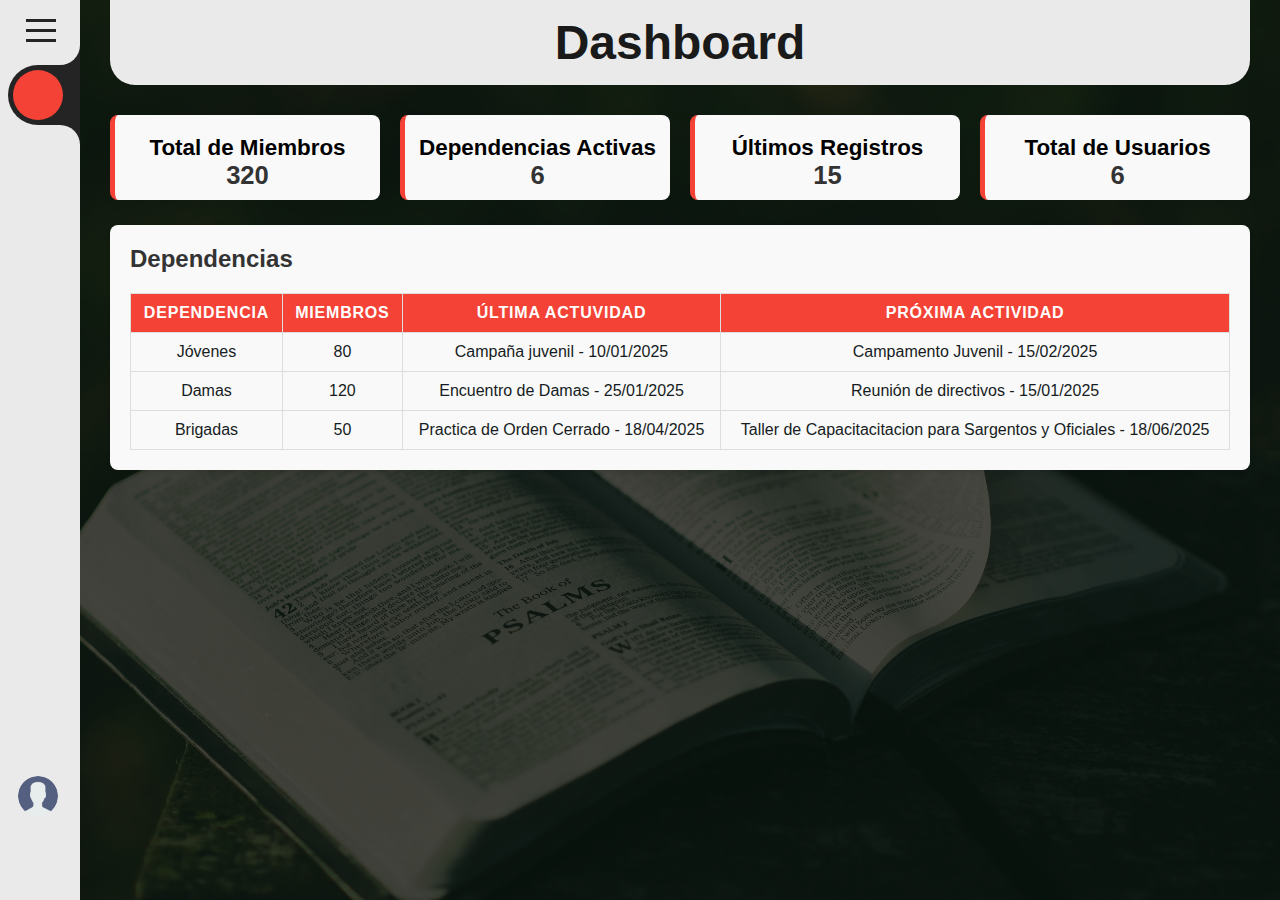
<file: index.html>
<!DOCTYPE html>
<html lang="es">

<head>
    <meta charset="UTF-8">
    <meta name="viewport" content="width=device-width, initial-scale=1.0">
    <title>Inicio - Alfa Y Omega</title>
    <link rel="stylesheet" href="css/styles.css">
    <link rel="stylesheet" href="https://site-assets.fontawesome.com/releases/v6.5.2/css/all.css">
</head>

<body>
    <div class="container">
        <!-- Menu Lateral -->
        <div class="sidebar"">
            <ul>
                <div class="menu">
                    <li class="logo" style="--bg: #0D0000;">
                        <a href="#">
                            <div class="icon"><img src="../images/icon/biblia1.png" alt=""></div>
                            <div class="text">ALFA Y OMEGA</div>
                        </a>
                    </li>
                    <div class="menuToggle"></div>
                </div>
                <div class="menu-list">
                    <ul>
                        <li style="--bg: #f44336;" class="active">
                            <a href="#" title="INICIO">
                                <div class="icon"><i class="fa-regular fa-house"></i></div>
                                <div class="text">Inicio</div>
                            </a>
                        </li>
                        <li style="--bg: #ffa117;" class="">
                            <a href="#" title="BRIGADA">
                                <div class="icon"><i class="fas fa-shield-alt"></i></div>
                                <div class="text">Brigada</div>
                            </a>
                        </li>
                        <li style="--bg: #b145e9;" class="">
                            <a href="#" title="DAMAS">
                                <div class="icon"><i class="fas fa-female"></i></div>
                                <div class="text">Damas</div>
                            </a>
                        </li>
                        <li style="--bg: #1079cf;" class="">
                            <a href="#" title="JÓVENES">
                                <div class="icon"><i class="fas fa-users"></i></div>
                                <div class="text">Jóvenes</div>
                            </a>
                        </li>
                        <li style="--bg: #0fc70f;" class="">
                            <a href="#" title="EBD">
                                <div class="icon"><i class="fas fa-book"></i></div>
                                <div class="text">EBD</div>
                            </a>
                        </li>
                        <li style="--bg: #ffc107;" class="">
                            <a href="#" title="USUARIOS">
                                <div class="icon"><i class="fas fa-user"></i></div>
                                <div class="text">USUARIOS</div>
                            </a>
                        </li>
                    </ul>
                </div>
                <div class="bottom">
                    <li style="--bg: #0D0000;">
                        <a href="#">
                            <div class="icon">
                                <div class="imgBx">
                                    <img src="images/icon/user.png" alt="">
                                </div>
                            </div>
                            <div class="text">Aryen Marrero</div>
                        </a>
                        <!-- <a href="#" title="AJUSTES">
                            <div class="icon"><i class="fas fa-user-cog"></i></div>
                            <div class="text">Ajustes</div>
                        </a> -->
                    </li>
                    <li style="--bg: #0D0000;">
                        <a href="#" title="CERRAR SESIÓN">
                            <div class="icon"><i class="fa-solid fa-right-from-bracket"></i></div>
                            <div class="text">Cerrar Sesión</div>
                        </a>
                    </li>
                </div>
            </ul>
        </div>

        <div class="main">

            <div class="header">
                <h1>Dashboard</h1>
            </div>

            <div class="stats">
                <div class="stat">
                    <h4>Total de Miembros</h4>
                    <p>320</p>
                </div>
                <div class="stat">
                    <h4>Dependencias Activas</h4>
                    <p>6</p>
                </div>
                <div class="stat">
                    <h4>Últimos Registros</h4>
                    <p>15</p>
                </div>
                <div class="stat">
                    <h4>Total de Usuarios</h4>
                    <p>6</p>
                </div>
            </div>

            <div class="card">
                <h3>Dependencias</h3>
                <div class="table-container">
                    <table>
                        <thead>
                            <tr>
                                <th>Dependencia</th>
                                <th>Miembros</th>
                                <th>Última Actuvidad</th>
                                <th>Próxima Actividad</th>
                            </tr>
                        </thead>
                        <tbody>
                            <tr>
                                <td>Jóvenes</td>
                                <td>80</td>
                                <td>Campaña juvenil - 10/01/2025</td>
                                <td>Campamento Juvenil - 15/02/2025</td>
                            </tr>
                            <tr>
                                <td>Damas</td>
                                <td>120</td>
                                <td>Encuentro de Damas - 25/01/2025</td>
                                <td>Reunión de directivos - 15/01/2025</td>
                            </tr>
                            <tr>
                                <td>Brigadas</td>
                                <td>50</td>
                                <td>Practica de Orden Cerrado - 18/04/2025</td>
                                <td>Taller de Capacitacitacion para Sargentos y Oficiales - 18/06/2025</td>
                            </tr>
                        </tbody>
                    </table>
                </div>
            </div>
        </div>
    </div>

    <script src="js/jquery.min.js"></script>
    <script src="js/select2.min.js"></script>
    <script>
        $(document).ready(function () {
            $('#areas').select2();
        });

        let menuToggle = document.querySelector('.menuToggle');
        let sidebar = document.querySelector('.sidebar');
        let main = document.querySelector('.main');

        menuToggle.onclick = function () {
            menuToggle.classList.toggle('active');
            sidebar.classList.toggle('active');
            main.classList.toggle('active');
        }

        // let menuList = document.querySelectorAll('.menu-list li');
        // function activeLick() {
        //     menuList.forEach((item) =>
        //         item.classList.remove('active'));
        //     this.classList.add('active');
        // }

        // menuList.forEach((item) =>
        //     item.addEventListener('click', activeLick));
    </script>
</body>

</html>
</file>
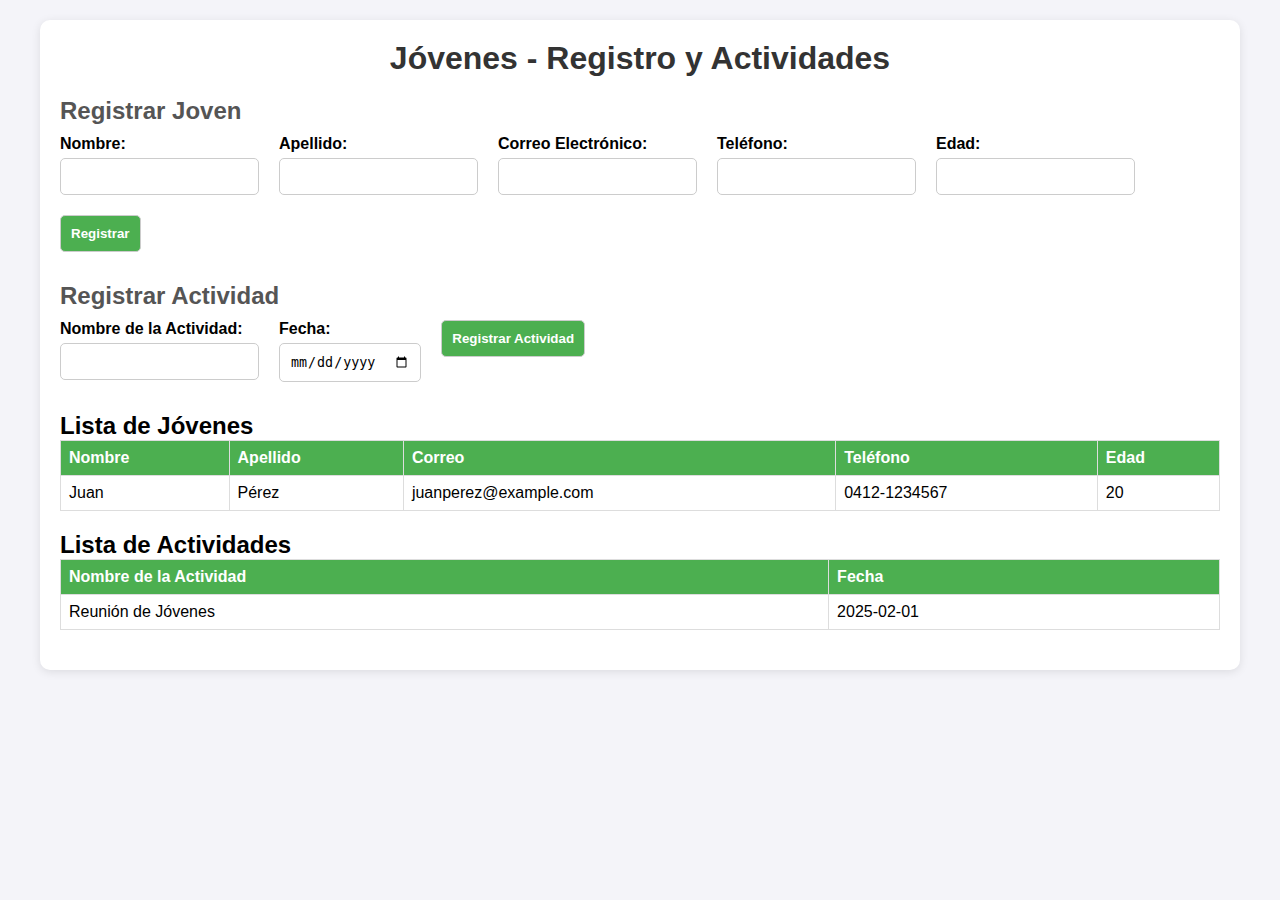
<file: pages/index.html>
<!DOCTYPE html>
<html lang="en">
<head>
    <meta charset="UTF-8">
    <meta name="viewport" content="width=device-width, initial-scale=1.0">
    <title>Jóvenes - Registro y Actividades</title>
    <style>
        * {
            margin: 0;
            padding: 0;
            box-sizing: border-box;
        }

        body {
            font-family: Arial, sans-serif;
            background-color: #f4f4f9;
            padding: 20px;
        }

        .container {
            max-width: 1200px;
            margin: 0 auto;
            padding: 20px;
            background-color: #fff;
            border-radius: 10px;
            box-shadow: 0 2px 10px rgba(0, 0, 0, 0.1);
        }

        h1 {
            text-align: center;
            margin-bottom: 20px;
            color: #333;
        }

        .form-section {
            margin-bottom: 30px;
        }

        .form-section h2 {
            margin-bottom: 10px;
            color: #555;
        }

        form {
            display: flex;
            flex-wrap: wrap;
            gap: 20px;
        }

        label {
            font-weight: bold;
            margin-bottom: 5px;
            display: block;
        }

        input, select, button {
            width: 100%;
            padding: 10px;
            border: 1px solid #ccc;
            border-radius: 5px;
        }

        button {
            background-color: #4CAF50;
            color: white;
            font-weight: bold;
            cursor: pointer;
        }

        button:hover {
            background-color: #45a049;
        }

        .table-section {
            overflow-x: auto;
        }

        table {
            width: 100%;
            border-collapse: collapse;
            margin-bottom: 20px;
        }

        table, th, td {
            border: 1px solid #ddd;
        }

        th, td {
            text-align: left;
            padding: 8px;
        }

        th {
            background-color: #4CAF50;
            color: white;
        }

        @media (max-width: 768px) {
            form {
                flex-direction: column;
            }

            table {
                font-size: 14px;
            }
        }
    </style>
</head>
<body>
    <div class="container">
        <h1>Jóvenes - Registro y Actividades</h1>

        <div class="form-section">
            <h2>Registrar Joven</h2>
            <form id="youngForm">
                <div>
                    <label for="firstName">Nombre:</label>
                    <input type="text" id="firstName" name="firstName" required>
                </div>
                <div>
                    <label for="lastName">Apellido:</label>
                    <input type="text" id="lastName" name="lastName" required>
                </div>
                <div>
                    <label for="email">Correo Electrónico:</label>
                    <input type="email" id="email" name="email" required>
                </div>
                <div>
                    <label for="phone">Teléfono:</label>
                    <input type="text" id="phone" name="phone" required>
                </div>
                <div>
                    <label for="age">Edad:</label>
                    <input type="number" id="age" name="age" required>
                </div>
                <div>
                    <button type="submit">Registrar</button>
                </div>
            </form>
        </div>

        <div class="form-section">
            <h2>Registrar Actividad</h2>
            <form id="activityForm">
                <div>
                    <label for="activityName">Nombre de la Actividad:</label>
                    <input type="text" id="activityName" name="activityName" required>
                </div>
                <div>
                    <label for="activityDate">Fecha:</label>
                    <input type="date" id="activityDate" name="activityDate" required>
                </div>
                <div>
                    <button type="submit">Registrar Actividad</button>
                </div>
            </form>
        </div>

        <div class="table-section">
            <h2>Lista de Jóvenes</h2>
            <table id="youngTable">
                <thead>
                    <tr>
                        <th>Nombre</th>
                        <th>Apellido</th>
                        <th>Correo</th>
                        <th>Teléfono</th>
                        <th>Edad</th>
                    </tr>
                </thead>
                <tbody>
                    <!-- Fila de ejemplo -->
                    <tr>
                        <td>Juan</td>
                        <td>Pérez</td>
                        <td>juanperez@example.com</td>
                        <td>0412-1234567</td>
                        <td>20</td>
                    </tr>
                </tbody>
            </table>

            <h2>Lista de Actividades</h2>
            <table id="activityTable">
                <thead>
                    <tr>
                        <th>Nombre de la Actividad</th>
                        <th>Fecha</th>
                    </tr>
                </thead>
                <tbody>
                    <!-- Fila de ejemplo -->
                    <tr>
                        <td>Reunión de Jóvenes</td>
                        <td>2025-02-01</td>
                    </tr>
                </tbody>
            </table>
        </div>
    </div>

    <script>
        document.getElementById('youngForm').addEventListener('submit', function(e) {
            e.preventDefault();
            const firstName = document.getElementById('firstName').value;
            const lastName = document.getElementById('lastName').value;
            const email = document.getElementById('email').value;
            const phone = document.getElementById('phone').value;
            const age = document.getElementById('age').value;

            const table = document.getElementById('youngTable').querySelector('tbody');
            const row = `<tr><td>${firstName}</td><td>${lastName}</td><td>${email}</td><td>${phone}</td><td>${age}</td></tr>`;
            table.innerHTML += row;

            this.reset();
        });

        document.getElementById('activityForm').addEventListener('submit', function(e) {
            e.preventDefault();
            const activityName = document.getElementById('activityName').value;
            const activityDate = document.getElementById('activityDate').value;

            const table = document.getElementById('activityTable').querySelector('tbody');
            const row = `<tr><td>${activityName}</td><td>${activityDate}</td></tr>`;
            table.innerHTML += row;

            this.reset();
        });
    </script>
</body>
</html>
</file>
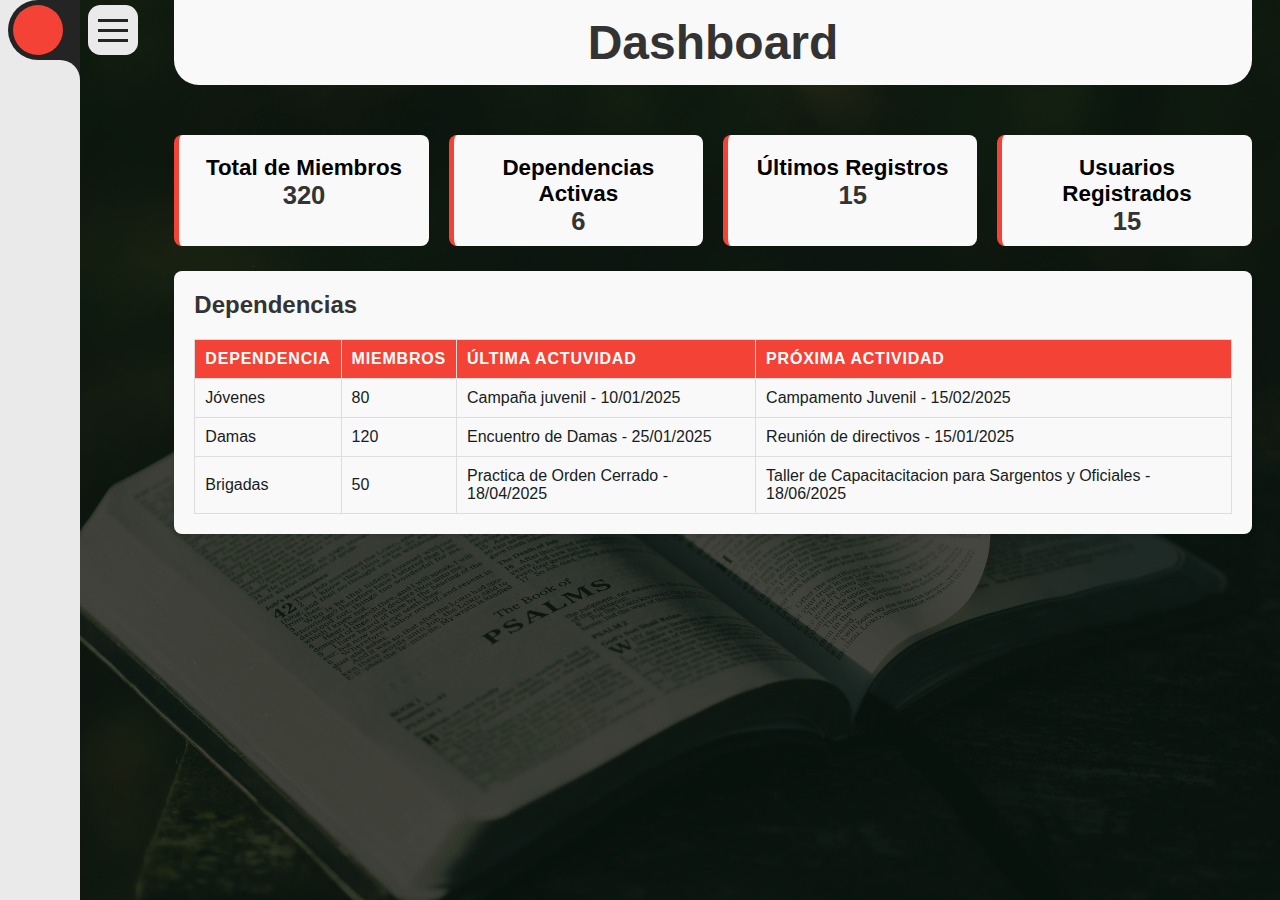
<file: index copy.html>
<!DOCTYPE html>
<html lang="es">

<head>
    <meta charset="UTF-8">
    <meta name="viewport" content="width=device-width, initial-scale=1.0">
    <title>Sociedad de Jóvenes - Alfa Y Omega</title>
    <link rel="stylesheet" href="css/styles.css">
    <link rel="stylesheet" href="https://site-assets.fontawesome.com/releases/v6.5.2/css/all.css">
    <style>
        .header {
            background-color: #f9f9f9;
            color: #333;
            padding: 15px 20px;
            text-align: center;
            width: 95%;
            font-size: 1.5em;
            border-radius: 0px 0px 25px 25px;
            margin-bottom: 50px;
        }

        .card {
            background-color: #f9f9f9;
            border-radius: 8px;
            box-shadow: 0 2px 4px rgba(0, 0, 0, 0.1);
            padding: 20px;
            margin-bottom: 20px;
            width: 95%;
        }

        .card h3 {
            margin: 0;
            font-size: 1.5rem;
            color: #333;
        }

        .stats {
            display: flex;
            gap: 20px;
            width: 95%;
            margin-bottom: 25px;
            flex-wrap: nowrap;
        }

        .stat {
            flex: 1;
            background-color: #f9f9f9;
            border-left: 5px solid #f44336;
            padding: 10px;
            text-align: center;
            border-radius: 8px;
        }

        .stat h4 {
            margin-top: 10px;
            font-size: 1.4rem;
        }

        .stat p {
            margin: 0;
            font-size: 1.6rem;
            font-weight: bold;
            color: #333;
        }

        .table-container {
            overflow-x: auto;
        }

        table {
            width: 100%;
            border-collapse: collapse;
            margin-top: 20px;
        }

        table th, table td {
            border: 1px solid #ddd;
            padding: 10px;
            text-align: left;
        }

        table th {
            background-color: #f44336;
            color: white;
        }

        .chart {
            width: 100%;
            height: 300px;
            background-color: white;
            border-radius: 8px;
            box-shadow: 0 2px 4px rgba(0, 0, 0, 0.1);
            padding: 20px;
            display: flex;
            align-items: center;
            justify-content: center;
        }

        @media (max-width: 768px){
            .header {
                margin-top: 65px;
            }
        }
    </style>
</head>

<body>
    <div class="container">
        <!-- Menu Lateral -->
        <div class="sidebar">
            <ul>
                <li class="logo" style="--bg: #0D0000;">
                    <a href="#">
                        <div class="icon"><img src="images/icon/biblia1.png" alt=""></div>
                        <div class="text">ALFA Y OMEGA</div>
                    </a>
                </li>
                <div class="menu-list">
                    <ul>
                        <li style="--bg: #f44336;" class="active">
                            <a href="#" title="INICIO">
                                <div class="icon"><i class="fa-regular fa-house"></i></div>
                                <div class="text">Inicio</div>
                            </a>
                        </li>
                        <li style="--bg: #ffa117;" class="">
                            <a href="#" title="BRIGADA">
                                <div class="icon"><i class="fas fa-shield-alt"></i></div>
                                <div class="text">Brigada</div>
                            </a>
                        </li>
                        <li style="--bg: #b145e9;" class="">
                            <a href="#" title="DAMAS">
                                <div class="icon"><i class="fas fa-female"></i></div>
                                <div class="text">Damas</div>
                            </a>
                        </li>
                        <li style="--bg: #2196f3;" class="">
                            <a href="#" title="JÓVENES">
                                <div class="icon"><i class="fas fa-users"></i></div>
                                <div class="text">Jóvenes</div>
                            </a>
                        </li>
                        <li style="--bg: #0fc70f;" class="">
                            <a href="#" title="EBD">
                                <div class="icon"><i class="fas fa-book"></i></div>
                                <div class="text">EBD</div>
                            </a>
                        </li>
                        <li style="--bg: #ffc107;" class="">
                            <a href="#" title="USUARIOS">
                                <div class="icon"><i class="fas fa-user"></i></div>
                                <div class="text">USUARIOS</div>
                            </a>
                        </li>
                    </ul>
                </div>
                <div class="bottom">
                    <li style="--bg: #0D0000;">
                        <a href="#" title="AJUSTES">
                            <div class="icon"><i class="fas fa-cog"></i></div>
                            <div class="text">Ajustes</div>
                        </a>
                    </li>
                    <li style="--bg: #0D0000;">
                        <a href="#" title="CERRAR SESIÓN">
                            <div class="icon"><i class="fa-solid fa-right-from-bracket"></i></div>
                            <div class="text">Cerrar Sesión</div>
                        </a>
                    </li>
                </div>
            </ul>
        </div>

        <div class="fondo-menu">
            <div class="menuToggle"></div>
        </div>

        <div class="main">
            <div class="fondo-menu-2">
                <a href="#" id="logo">
                    <div class="icon"><img src="images/icon/biblia1.png" alt=""></div>
                    <div class="text">ALFA Y OMEGA</div>
                </a>
                
                <div class="bottom2">
                    <li style="--bg: #0D0000;" class="user-conf">
                        <a href="#">
                            <div class="icon"><i class="fas fa-cog"></i></div>
                        </a>
                    </li>
                    <li style="--bg: #0D0000;">
                        <a href="#">
                            <div class="icon"><i class="fa-solid fa-right-from-bracket"></i></div>
                        </a>
                    </li>
                </div>
                <div class="menuToggle2"></div>
                <nav class="nav">
                    <ul>
                        <li style="--bg: #f44336;" class="active">
                            <a href="#" title="INICIO">
                                <div class="icon"><i class="fa-regular fa-house"></i></div>
                                <div class="text">Inicio</div>
                            </a>
                        </li>
                        <li style="--bg: #ffa117;" class="">
                            <a href="#" title="BRIGADA">
                                <div class="icon"><i class="fas fa-shield-alt"></i></div>
                                <div class="text">Brigada</div>
                            </a>
                        </li>
                        <li style="--bg: #b145e9;" class="">
                            <a href="#" title="DAMAS">
                                <div class="icon"><i class="fas fa-female"></i></div>
                                <div class="text">Damas</div>
                            </a>
                        </li>
                        <li style="--bg: #2196f3;" class="">
                            <a href="#" title="JÓVENES">
                                <div class="icon"><i class="fas fa-users"></i></div>
                                <div class="text">Jóvenes</div>
                            </a>
                        </li>
                        <li style="--bg: #0fc70f;" class="">
                            <a href="#" title="EBD">
                                <div class="icon"><i class="fas fa-book"></i></div>
                                <div class="text">EBD</div>
                            </a>
                        </li>
                        <li style="--bg: #ffc107;" class="">
                            <a href="#" title="USUARIOS">
                                <div class="icon"><i class="fas fa-user"></i></div>
                                <div class="text">USUARIOS</div>
                            </a>
                        </li>
                    </ul>
                </nav>
            </div>

            <div class="header">
                <h1>Dashboard</h1>
            </div>

            <div class="stats">
                <div class="stat">
                    <h4>Total de Miembros</h4>
                    <p>320</p>
                </div>
                <div class="stat">
                    <h4>Dependencias Activas</h4>
                    <p>6</p>
                </div>
                <div class="stat">
                    <h4>Últimos Registros</h4>
                    <p>15</p>
                </div>
                <div class="stat">
                    <h4>Usuarios Registrados</h4>
                    <p>15</p>
                </div>
            </div>

            <div class="card">
                <h3>Dependencias</h3>
                <div class="table-container">
                    <table>
                        <thead>
                            <tr>
                                <th>Dependencia</th>
                                <th>Miembros</th>
                                <th>Última Actuvidad</th>
                                <th>Próxima Actividad</th>
                            </tr>
                        </thead>
                        <tbody>
                            <tr>
                                <td>Jóvenes</td>
                                <td>80</td>
                                <td>Campaña juvenil - 10/01/2025</td>
                                <td>Campamento Juvenil - 15/02/2025</td>
                            </tr>
                            <tr>
                                <td>Damas</td>
                                <td>120</td>
                                <td>Encuentro de Damas - 25/01/2025</td>
                                <td>Reunión de directivos - 15/01/2025</td>
                            </tr>
                            <tr>
                                <td>Brigadas</td>
                                <td>50</td>
                                <td>Practica de Orden Cerrado - 18/04/2025</td>
                                <td>Taller de Capacitacitacion para Sargentos y Oficiales - 18/06/2025</td>
                            </tr>
                        </tbody>
                    </table>
                </div>
            </div>
        </div>
    </div>

    <script src="js/jquery.min.js"></script>
    <script src="js/select2.min.js"></script>
    <script>
        $(document).ready(function () {
            $('#areas').select2();
        });

        let menuToggle = document.querySelector('.menuToggle');
        let sidebar = document.querySelector('.sidebar');
        let main = document.querySelector('.main');

        menuToggle.onclick = function () {
            menuToggle.classList.toggle('active');
            sidebar.classList.toggle('active');
            main.classList.toggle('active');
        }

        let menuList = document.querySelectorAll('.menu-list li');
        function activeLick() {
            menuList.forEach((item) =>
                item.classList.remove('active'));
            this.classList.add('active');
        }

        menuList.forEach((item) =>
            item.addEventListener('click', activeLick));


        let menuToggle2 = document.querySelector('.menuToggle2');
        let nav = document.querySelector('.nav');

        menuToggle2.onclick = function () {
            menuToggle2.classList.toggle('active');
            nav.classList.toggle('active');
        }

        let menu = document.querySelectorAll('.nav li');
        function activeLick2() {
            menu.forEach((item) =>
                item.classList.remove('active'));
            this.classList.add('active');
        }

        menu.forEach((item) =>
            item.addEventListener('click', activeLick2));

        function pantalla() {
            const anchoPantalla = window.innerWidth;
            if (anchoPantalla < 525) {
                document.querySelector('.fondo-menu-2').style.display = '';
                document.querySelector('.fondo-menu').style.display = 'none';
                document.querySelector('.sidebar').style.display = 'none';
            } else if (anchoPantalla <= 768) {
                document.querySelector('.fondo-menu-2').style.display = '';
                document.querySelector('.fondo-menu').style.display = 'none';
                document.querySelector('.sidebar').style.display = 'none';
            }
            else {
                document.querySelector('.fondo-menu-2').style.display = 'none';
                document.querySelector('.fondo-menu').style.display = '';
                document.querySelector('.sidebar').style.display = '';
            }
        }

        pantalla();

        window.addEventListener('resize', pantalla);
    </script>
</body>

</html>
</file>
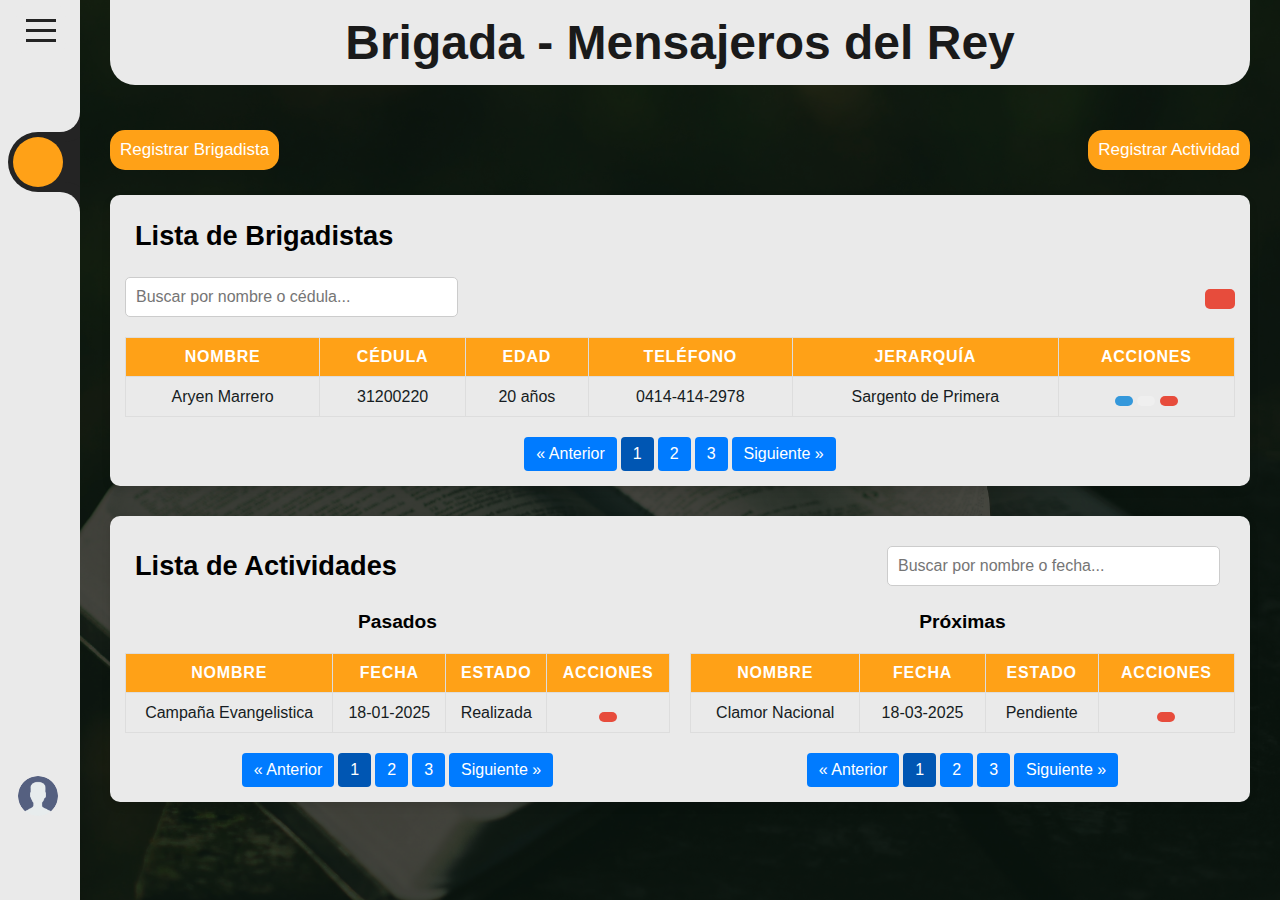
<file: pages/brigade.html>
<!DOCTYPE html>
<html lang="es">

<head>
    <meta charset="UTF-8">
    <meta name="viewport" content="width=device-width, initial-scale=1.0">
    <title>Brigada - Alfa Y Omega</title>
    <link rel="stylesheet" href="../css/styles.css">
    <link rel="stylesheet" href="https://site-assets.fontawesome.com/releases/v6.5.2/css/all.css">
    <link href="../css/select2.min.css" rel="stylesheet" />
    <style>
        button.registrar, button.registrarActividad {
            background-color: #ffa117 !important;
            color: #ffffff !important;
        }

        button.registrar:hover , button.registrarActividad:hover {
            background-color: #cc8500 !important;
            transform: scale(1.05) !important;
        }

        table th {
            background-color: #ffa117;
            color: rgb(255, 255, 255);
        }
        
        .pagination {
            display: flex;
            justify-content: center;
            margin-top: 20px;
        }

        .pagination a {
            margin: 0 2px;
            padding: 8px 12px;
            background-color: #007bff;
            color: #fff;
            text-decoration: none;
            border-radius: 4px;
        }

        .pagination a:hover {
            background-color: #0056b3;
        }

        .pagination .active {
            background-color: #0056b3;
            cursor: not-allowed;
        }
    </style>
</head>

<body>
    <div class="container">
        <!-- Menu Lateral -->
        <div class="sidebar"">
            <ul>
                <div class="menu">
                    <li class="logo" style="--bg: #0D0000;">
                        <a href="#">
                            <div class="icon"><img src="../images/icon/biblia1.png" alt=""></div>
                            <div class="text">ALFA Y OMEGA</div>
                        </a>
                    </li>
                    <div class="menuToggle"></div>
                </div>
                <div class="menu-list">
                    <ul>
                        <li style="--bg: #f44336;" class="">
                            <a href="#" title="INICIO">
                                <div class="icon"><i class="fa-regular fa-house"></i></div>
                                <div class="text">Inicio</div>
                            </a>
                        </li>
                        <li style="--bg: #ffa117;" class="active">
                            <a href="#" title="BRIGADA">
                                <div class="icon"><i class="fas fa-shield-alt"></i></div>
                                <div class="text">Brigada</div>
                            </a>
                        </li>
                        <li style="--bg: #b145e9;" class="">
                            <a href="#" title="DAMAS">
                                <div class="icon"><i class="fas fa-female"></i></div>
                                <div class="text">Damas</div>
                            </a>
                        </li>
                        <li style="--bg: #1079cf;" class="">
                            <a href="#" title="JÓVENES">
                                <div class="icon"><i class="fas fa-users"></i></div>
                                <div class="text">Jóvenes</div>
                            </a>
                        </li>
                        <li style="--bg: #0fc70f;" class="">
                            <a href="#" title="EBD">
                                <div class="icon"><i class="fas fa-book"></i></div>
                                <div class="text">EBD</div>
                            </a>
                        </li>
                        <li style="--bg: #ffc107;" class="">
                            <a href="#" title="USUARIOS">
                                <div class="icon"><i class="fas fa-user"></i></div>
                                <div class="text">USUARIOS</div>
                            </a>
                        </li>
                    </ul>
                </div>
                <div class="bottom">
                    <li style="--bg: #0D0000;">
                        <a href="#">
                            <div class="icon">
                                <div class="imgBx">
                                    <img src="../images/icon/user.png" alt="">
                                </div>
                            </div>
                            <div class="text">Aryen Marrero</div>
                        </a>
                        <!-- <a href="#" title="AJUSTES">
                            <div class="icon"><i class="fas fa-user-cog"></i></div>
                            <div class="text">Ajustes</div>
                        </a> -->
                    </li>
                    <li style="--bg: #0D0000;">
                        <a href="#" title="CERRAR SESIÓN">
                            <div class="icon"><i class="fa-solid fa-right-from-bracket"></i></div>
                            <div class="text">Cerrar Sesión</div>
                        </a>
                    </li>
                </div>
            </ul>
        </div>
    
        <div class="main">
            <div class="header">
                <h1>Brigada - Mensajeros del Rey</h1>
            </div>

            <div class="botones">
                <button class="registrar register">
                    Registrar Brigadista
                </button>
                <button class="registrarActividad register">
                    Registrar Actividad
                </button>
            </div>

            <!-- Formulario de registro -->
            <div class="formRegistrar" id="formRegistrar" style="display: none;">
                <h2>Registrar Brigadista</h2>
                <form action="#">
                    <fieldset>
                        <legend>Datos Personales</legend>
                        <div class="form-row">
                            <div class="form-group">
                                <label for="nombres">Nombres:</label>
                                <input type="text" id="nombres" name="nombres">
                            </div>
                            <div class="form-group">
                                <label for="apellidos">Apellidos:</label>
                                <input type="text" id="apellidos" name="apellidos">
                            </div>
                            <div class="form-group">
                                <label for="cedula">Cédula:</label>
                                <input type="text" id="cedula" name="cedula">
                            </div>
                            <div class="form-group">
                                <label for="sexo">Sexo:</label>
                                <select id="sexo" name="sexo">
                                    <option value="">Seleccione...</option>
                                    <option value="masculino">Masculino</option>
                                    <option value="femenino">Femenino</option>
                                </select>
                            </div>
                        </div>
                        <div class="form-row">
                            <div class="form-group" id="direccion-group">
                                <label for="direccion">Direccón:</label>
                                <input type="email" id="direccion" name="direccion">
                            </div>
                            <div class="form-group">
                                <label for="telefono">Teléfono:</label>
                                <input type="tel" id="telefono" name="telefono">
                            </div>
                            <div class="form-group" id="correo-group">
                                <label for="correo">Correo:</label>
                                <input type="email" id="correo" name="correo">
                            </div>
                        </div>
                    </fieldset>

                    <fieldset>
                        <legend>Información Adicional</legend>
                        <div class="form-row">
                            <div class="form-group">
                                <label for="fechaNacimiento">Fecha de Nacimiento:</label>
                                <input type="date" id="fechaNacimiento" name="fechaNacimiento">
                            </div>
                            <div class="form-group">
                                <label for="estado">Estado Civil:</label>
                                <select name="estado" id="estado">
                                    <option value="">Seleccione...</option>
                                    <option value="Soltero">Soltero(a)</option>
                                    <option value="Casado">Casado(a)</option>
                                    <option value="Viudo">Viudo(a)</option>
                                    <option value="Separado">Separado(a)</option>
                                    <option value="Divorciado">Divorciado(a)</option>
                                </select>
                            </div>
                            <div class="form-group">
                                <label for="hijos">Hijos:</label>
                                <input type="number" id="hijos" name="hijos" min="0">
                            </div>
                            <div class="form-group">
                                <label for="grupoFamiliar">Grupo Familiar:</label>
                                <input type="text" id="grupoFamiliar" name="grupoFamiliar">
                            </div>
                        </div>
                        <div class="form-row">
                            <div class="form-group">
                                <label for="fechaBautizo">Fecha de Bautizo:</label>
                                <input type="date" id="fechaBautizo" name="fechaBautizo">
                            </div>
                            <div class="form-group" id="areas-group">
                                <label for="areas">Áreas de Servicio:</label>
                                <select id="areas" name="areas[]" multiple>
                                    <option value="evangelismo">Evangelismo</option>
                                    <option value="misiones">Misiones</option>
                                    <option value="damas">Damas</option>
                                    <option value="jovenes">Jóvenes</option>
                                    <option value="brigada">Brigada</option>
                                </select>
                            </div>
                            <div class="form-group">
                                <label for="jerarquia">Jerarquía:</label>
                                <input type="text" id="jerarquia" name="jerarquia">
                            </div>
                            <div class="form-group">
                                <label for="fechaPromesacion">Fecha de Promesación:</label>
                                <input type="date" id="fechaPromesacion" name="fechaPromesacion">
                            </div>
                        </div>
                    </fieldset>

                    <div class="buttons">
                        <button type="button" class="ocultarForm">Ocultar Formulario</e=>
                        <button class="submit">Registrar</button>
                    </div>
                </form>
            </div>

            <!-- Formulario de registro -->
            <div class="formRegistrar" id="formRegistrarActividad" style="display: none;">
                <h2>Registrar Actividad</h2>
                <form action="#">
                    <div class="form-row">
                        <div class="form-group">
                            <label for="nombreActividad">Nombre:</label>
                            <input type="text" id="nombreActividad" name="nombreActividad">
                        </div>
                        <div class="form-group">
                            <label for="fechaActividad">Fecha:</label>
                            <input type="date" id="fechaActividad" name="fechaActividad">
                        </div>
                    </div>

                    <div class="buttons">
                        <button type="button" class="ocultarForm">Ocultar Formulario</e=>
                        <button class="submit">Registrar</button>
                    </div>
                </form>
            </div>

            <!-- Tabla de datos -->
            <div class="tableContainer">
                <h3 style="display: flex; align-items: center; width: 50%; padding: 10px;">Lista de Brigadistas</h3>
                <div class="tableActions">
                    <input type="text" id="searchInput" placeholder="Buscar por nombre o cédula..." />
                    <div class="generateReportBtn">
                        <button id="report-pdf"><i class="fa-regular fa-file-pdf"></i></button>
                    </div>
                </div>
                <div class="table-responsive">
                    <table>
                        <thead>
                            <tr>
                                <th>Nombre</th>
                                <th>Cédula</th>
                                <th>Edad</th>
                                <th>Teléfono</th>
                                <th>Jerarquía</th>
                                <th>Acciones</th>
                            </tr>
                        </thead>
                        <tbody>
                            <tr>
                                <td>Aryen Marrero</td>
                                <td>31200220</td>
                                <td>20 años</td>
                                <td>0414-414-2978</td>
                                <td>Sargento de Primera</td>
                                <td>
                                    <button>
                                        <i class="fa-regular fa-eye"></i>
                                    </button>
                                    <button>
                                        <i class="fa-regular fa-pen-to-square"></i>
                                    </button>
                                    <button>
                                        <i class="fa-solid fa-trash-can"></i>
                                    </button>
                                </td>
                            </tr>
                        </tbody>
                    </table>
                </div>
                <div class="pagination">
                    <a href="#" class="prev">« Anterior</a>
                    <a href="#" class="page active" data-page="1">1</a>
                    <a href="#" class="page" data-page="2">2</a>
                    <a href="#" class="page" data-page="3">3</a>
                    <a href="#" class="next">Siguiente »</a>
                </div>
            </div>
            
            <div class="tableContainer">
                <div style="display: flex; justify-content: space-between;">
                    <h3 style="display: flex; align-items: center; width: 50%; padding: 10px;">Lista de Actividades</h3>
                    <input type="text" id="searchInputActividades" placeholder="Buscar por nombre o fecha..."/>
                </div>
                <div class="tablaActividades">
                    <div class="table-responsive">
                        <table>
                            <h4 style="display: flex; align-items: center; justify-content: center;">Pasados</h4>
                            <thead>
                                <tr>
                                    <th>Nombre</th>
                                    <th>Fecha</th>
                                    <th>Estado</th>
                                    <th>Acciones</th>
                                </tr>
                            </thead>
                            <tbody>
                                <tr>
                                    <td>Campaña Evangelistica</td>
                                    <td>18-01-2025</td>
                                    <td>Realizada</td>
                                    <td>
                                        <button>
                                            <i class="fa-regular fa-pen-to-square"></i>
                                        </button>
                                    </td>
                                </tr>
                            </tbody>
                        </table>
                        <div class="pagination">
                            <a href="#" class="prev">« Anterior</a>
                            <a href="#" class="page active" data-page="1">1</a>
                            <a href="#" class="page" data-page="2">2</a>
                            <a href="#" class="page" data-page="3">3</a>
                            <a href="#" class="next">Siguiente »</a>
                        </div>
                    </div>
                    <div class="table-responsive">
                        <table>
                            <h4 style="display: flex; align-items: center; justify-content: center;">Próximas</h4>
                            <thead>
                                <tr>
                                    <th>Nombre</th>
                                    <th>Fecha</th>
                                    <th>Estado</th>
                                    <th>Acciones</th>
                                </tr>
                            </thead>
                            <tbody>
                                <tr>
                                    <td>Clamor Nacional</td>
                                    <td>18-03-2025</td>
                                    <td>Pendiente</td>
                                    <td>
                                        <button>
                                            <i class="fa-regular fa-pen-to-square"></i>
                                        </button>
                                    </td>
                                </tr>
                            </tbody>
                        </table>
                        <div class="pagination">
                            <a href="#" class="prev">« Anterior</a>
                            <a href="#" class="page active" data-page="1">1</a>
                            <a href="#" class="page" data-page="2">2</a>
                            <a href="#" class="page" data-page="3">3</a>
                            <a href="#" class="next">Siguiente »</a>
                        </div>
                    </div>
                </div>
            </div>
        </div>
    </div>

    <script src="../js/jquery.min.js"></script>
    <script src="../js/select2.min.js"></script>
    <script>
        $(document).ready(function () {
            $('#areas').select2();
        });

        let menuToggle = document.querySelector('.menuToggle');
        let sidebar = document.querySelector('.sidebar');
        let main = document.querySelector('.main');
        let logo = document.querySelector('.logo');

        menuToggle.onclick = function () {
            menuToggle.classList.toggle('active');
            sidebar.classList.toggle('active');
            main.classList.toggle('active');
            logo.classList.toggle('activo');
        }

        // let menuList = document.querySelectorAll('.menu-list li');
        // function activeLick() {
        //     menuList.forEach((item) =>
        //         item.classList.remove('active'));
        //     this.classList.add('active');
        // }

        // menuList.forEach((item) =>
        //     item.addEventListener('click', activeLick));

        $(document).ready(function () {
            $(document).on('click', '.ocultarForm', function(event) {
                event.preventDefault();
                const allForms = document.querySelectorAll('.formRegistrar');
                allForms.forEach(form => form.style.display = 'none');

                const allButtons = document.querySelectorAll('.register');
                allButtons.forEach(button => button.style.display = '');
            })

            $(document).on('click', '.registrar', function(event){
                event.preventDefault();
                const form = document.getElementById('formRegistrar');
                form.style.display = '';
                const form2 = document.getElementById('formRegistrarActividad');
                form2.style.display = 'none';
                document.querySelector('.registrar').style.display = 'none';
                document.querySelector('.registrarActividad').style.display = '';

            })

            $(document).on('click', '.registrarActividad', function(event){
                event.preventDefault();
                const form = document.getElementById('formRegistrarActividad');
                form.style.display = '';
                const form2 = document.getElementById('formRegistrar');
                form2.style.display = 'none';
                document.querySelector('.registrarActividad').style.display = 'none';
                document.querySelector('.registrar').style.display = '';
            })
        })
    </script>
</body>

</html>
</file>
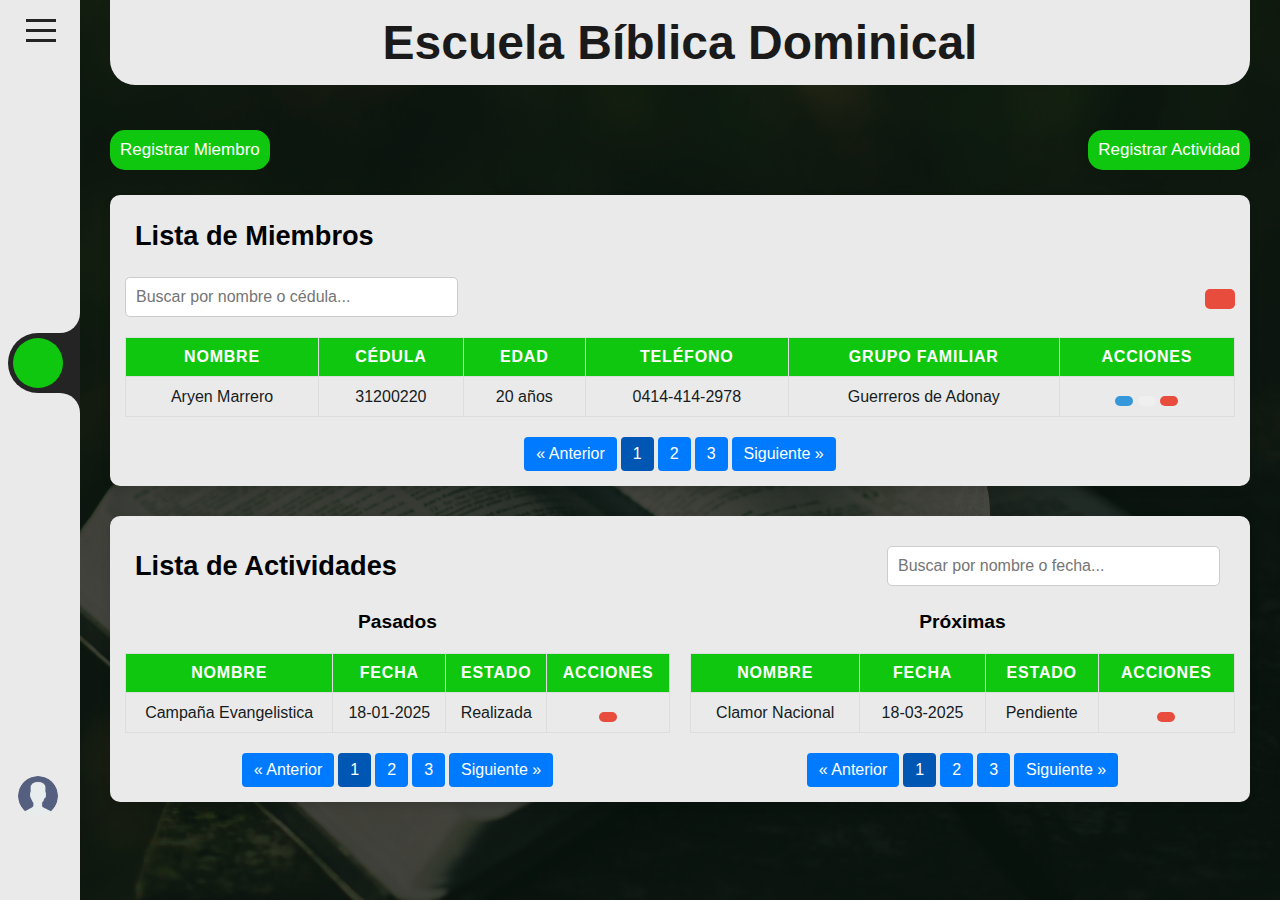
<file: pages/ebd.html>
<!DOCTYPE html>
<html lang="es">

<head>
    <meta charset="UTF-8">
    <meta name="viewport" content="width=device-width, initial-scale=1.0">
    <title>Escuela Bíblica Dominical - Alfa Y Omega</title>
    <link rel="stylesheet" href="../css/styles.css">
    <link rel="stylesheet" href="https://site-assets.fontawesome.com/releases/v6.5.2/css/all.css">
    <link href="../css/select2.min.css" rel="stylesheet" />
    <style>
        button.registrar, button.registrarActividad {
            background-color: #0fc70f !important;
            color: #fff !important;
        }

        button.registrar:hover , button.registrarActividad:hover {
            background-color: #048004 !important;
            transform: scale(1.05) !important;
        }

        table th {
            background-color: #0fc70f;
            color: white;
        }
        
        .pagination {
            display: flex;
            justify-content: center;
            margin-top: 20px;
        }

        .pagination a {
            margin: 0 2px;
            padding: 8px 12px;
            background-color: #007bff;
            color: #fff;
            text-decoration: none;
            border-radius: 4px;
        }

        .pagination a:hover {
            background-color: #0056b3;
        }

        .pagination .active {
            background-color: #0056b3;
            cursor: not-allowed;
        }

    </style>
</head>

<body>
    <div class="container">
        <!-- Menu Lateral -->
        <div class="sidebar" style="display: nonem;">
            <ul>
                <div class="menu">
                    <li class="logo" style="--bg: #0D0000;">
                        <a href="#">
                            <div class="icon"><img src="../images/icon/biblia1.png" alt=""></div>
                            <div class="text">ALFA Y OMEGA</div>
                        </a>
                    </li>
                    <div class="menuToggle"></div>
                </div>
                <div class="menu-list">
                    <ul>
                        <li style="--bg: #f44336;" class="">
                            <a href="#" title="INICIO">
                                <div class="icon"><i class="fa-regular fa-house"></i></div>
                                <div class="text">Inicio</div>
                            </a>
                        </li>
                        <li style="--bg: #ffa117;" class="">
                            <a href="#" title="BRIGADA">
                                <div class="icon"><i class="fas fa-shield-alt"></i></div>
                                <div class="text">Brigada</div>
                            </a>
                        </li>
                        <li style="--bg: #b145e9;" class="">
                            <a href="#" title="DAMAS">
                                <div class="icon"><i class="fas fa-female"></i></div>
                                <div class="text">Damas</div>
                            </a>
                        </li>
                        <li style="--bg: #1079cf;" class="">
                            <a href="#" title="JÓVENES">
                                <div class="icon"><i class="fas fa-users"></i></div>
                                <div class="text">Jóvenes</div>
                            </a>
                        </li>
                        <li style="--bg: #0fc70f;" class="active">
                            <a href="#" title="EBD">
                                <div class="icon"><i class="fas fa-book"></i></div>
                                <div class="text">EBD</div>
                            </a>
                        </li>
                        <li style="--bg: #ffc107;" class="">
                            <a href="#" title="USUARIOS">
                                <div class="icon"><i class="fas fa-user"></i></div>
                                <div class="text">USUARIOS</div>
                            </a>
                        </li>
                    </ul>
                </div>
                <div class="bottom">
                    <li style="--bg: #0D0000;">
                        <a href="#">
                            <div class="icon">
                                <div class="imgBx">
                                    <img src="../images/icon/user.png" alt="">
                                </div>
                            </div>
                            <div class="text">Aryen Marrero</div>
                        </a>
                        <!-- <a href="#" title="AJUSTES">
                            <div class="icon"><i class="fas fa-user-cog"></i></div>
                            <div class="text">Aryen Marrero</div>
                        </a> -->
                    </li>
                    <li style="--bg: #0D0000;">
                        <a href="#" title="CERRAR SESIÓN">
                            <div class="icon"><i class="fa-solid fa-right-from-bracket"></i></div>
                            <div class="text">Cerrar Sesión</div>
                        </a>
                    </li>
                </div>
            </ul>
        </div>

        <div class="main">
            <div class="header">
                <h1>Escuela Bíblica Dominical</h1>
            </div>

            <div class="botones">
                <button class="registrar register">
                    Registrar Miembro
                </button>
                <button class="registrarActividad register">
                    Registrar Actividad
                </button>
            </div>

            <!-- Formulario de registro -->
            <div class="formRegistrar" id="formRegistrar" style="display: none;">
                <h2>Registrar Miembro</h2>
                <form action="#">
                    <fieldset>
                        <legend>Datos Personales</legend>
                        <div class="form-row">
                            <div class="form-group">
                                <label for="nombres">Nombres:</label>
                                <input type="text" id="nombres" name="nombres">
                            </div>
                            <div class="form-group">
                                <label for="apellidos">Apellidos:</label>
                                <input type="text" id="apellidos" name="apellidos">
                            </div>
                            <div class="form-group">
                                <label for="cedula">Cédula:</label>
                                <input type="text" id="cedula" name="cedula">
                            </div>
                            <div class="form-group">
                                <label for="sexo">Sexo:</label>
                                <select id="sexo" name="sexo">
                                    <option value="">Seleccione...</option>
                                    <option value="masculino">Masculino</option>
                                    <option value="femenino">Femenino</option>
                                </select>
                            </div>
                        </div>
                        <div class="form-row">
                            <div class="form-group" id="direccion-group">
                                <label for="direccion">Direccón:</label>
                                <input type="email" id="direccion" name="direccion">
                            </div>
                            <div class="form-group">
                                <label for="telefono">Teléfono:</label>
                                <input type="tel" id="telefono" name="telefono">
                            </div>
                            <div class="form-group" id="correo-group">
                                <label for="correo">Correo:</label>
                                <input type="email" id="correo" name="correo">
                            </div>
                        </div>
                    </fieldset>

                    <fieldset>
                        <legend>Información Adicional</legend>
                        <div class="form-row">
                            <div class="form-group">
                                <label for="fechaNacimiento">Fecha de Nacimiento:</label>
                                <input type="date" id="fechaNacimiento" name="fechaNacimiento">
                            </div>
                            <div class="form-group">
                                <label for="estado">Estado Civil:</label>
                                <select name="estado" id="estado">
                                    <option value="">Seleccione...</option>
                                    <option value="Soltero">Soltero(a)</option>
                                    <option value="Casado">Casado(a)</option>
                                    <option value="Viudo">Viudo(a)</option>
                                    <option value="Separado">Separado(a)</option>
                                    <option value="Divorciado">Divorciado(a)</option>
                                </select>
                            </div>
                            <div class="form-group">
                                <label for="hijos">Hijos:</label>
                                <input type="number" id="hijos" name="hijos" min="0">
                            </div>
                        </div>
                        <div class="form-row">
                            <div class="form-group">
                                <label for="grupoFamiliar">Grupo Familiar:</label>
                                <input type="text" id="grupoFamiliar" name="grupoFamiliar">
                            </div>
                            <div class="form-group">
                                <label for="fechaBautizo">Fecha de Bautizo:</label>
                                <input type="date" id="fechaBautizo" name="fechaBautizo">
                            </div>
                            <div class="form-group" id="areas-group">
                                <label for="areas">Áreas de Servicio:</label>
                                <select id="areas" name="areas[]" multiple>
                                    <option value="evangelismo">Evangelismo</option>
                                    <option value="misiones">Misiones</option>
                                    <option value="damas">Damas</option>
                                    <option value="jovenes">Jóvenes</option>
                                    <option value="brigada">Brigada</option>
                                </select>
                            </div>
                        </div>
                    </fieldset>

                    <div class="buttons">
                        <button type="button" class="ocultarForm">Ocultar Formulario</e=>
                        <button class="submit">Registrar</button>
                    </div>
                </form>
            </div>

            <!-- Formulario de registro -->
            <div class="formRegistrar" id="formRegistrarActividad" style="display: none;">
                <h2>Registrar Actividad</h2>
                <form action="#">
                    <div class="form-row">
                        <div class="form-group">
                            <label for="nombreActividad">Nombre:</label>
                            <input type="text" id="nombreActividad" name="nombreActividad">
                        </div>
                        <div class="form-group">
                            <label for="fechaActividad">Fecha:</label>
                            <input type="date" id="fechaActividad" name="fechaActividad">
                        </div>
                    </div>

                    <div class="buttons">
                        <button type="button" class="ocultarForm">Ocultar Formulario</e=>
                        <button class="submit">Registrar</button>
                    </div>
                </form>
            </div>

            <!-- Tabla de datos -->
            <div class="tableContainer">
                <h3 style="display: flex; align-items: center; width: 50%; padding: 10px;">Lista de Miembros</h3>
                <div class="tableActions">
                    <input type="text" id="searchInput" placeholder="Buscar por nombre o cédula..." />
                    <div class="generateReportBtn">
                        <button id="report-pdf"><i class="fa-regular fa-file-pdf"></i></button>
                    </div>
                </div>
                <div class="table-responsive">
                    <table>
                        <thead>
                            <tr>
                                <th>Nombre</th>
                                <th>Cédula</th>
                                <th>Edad</th>
                                <th>Teléfono</th>
                                <th>Grupo Familiar</th>
                                <th>Acciones</th>
                            </tr>
                        </thead>
                        <tbody>
                            <tr>
                                <td>Aryen Marrero</td>
                                <td>31200220</td>
                                <td>20 años</td>
                                <td>0414-414-2978</td>
                                <td>Guerreros de Adonay</td>
                                <td>
                                    <button>
                                        <i class="fa-regular fa-eye"></i>
                                    </button>
                                    <button>
                                        <i class="fa-regular fa-pen-to-square"></i>
                                    </button>
                                    <button>
                                        <i class="fa-solid fa-trash-can"></i>
                                    </button>
                                </td>
                            </tr>
                        </tbody>
                    </table>
                </div>
                <div class="pagination">
                    <a href="#" class="prev">« Anterior</a>
                    <a href="#" class="page active" data-page="1">1</a>
                    <a href="#" class="page" data-page="2">2</a>
                    <a href="#" class="page" data-page="3">3</a>
                    <a href="#" class="next">Siguiente »</a>
                </div>
            </div>
            
            <div class="tableContainer">
                <div style="display: flex; justify-content: space-between;">
                    <h3 style="display: flex; align-items: center; width: 50%; padding: 10px;">Lista de Actividades</h3>
                    <input type="text" id="searchInputActividades" placeholder="Buscar por nombre o fecha..."/>
                </div>
                <div style="display: flex; gap: 20px; padding-top: 10px;">
                    <div class="table-responsive">
                        <table>
                            <h4 style="display: flex; align-items: center; justify-content: center;">Pasados</h4>
                            <thead>
                                <tr>
                                    <th>Nombre</th>
                                    <th>Fecha</th>
                                    <th>Estado</th>
                                    <th>Acciones</th>
                                </tr>
                            </thead>
                            <tbody>
                                <tr>
                                    <td>Campaña Evangelistica</td>
                                    <td>18-01-2025</td>
                                    <td>Realizada</td>
                                    <td>
                                        <button>
                                            <i class="fa-regular fa-pen-to-square"></i>
                                        </button>
                                    </td>
                                </tr>
                            </tbody>
                        </table>
                        <div class="pagination">
                            <a href="#" class="prev">« Anterior</a>
                            <a href="#" class="page active" data-page="1">1</a>
                            <a href="#" class="page" data-page="2">2</a>
                            <a href="#" class="page" data-page="3">3</a>
                            <a href="#" class="next">Siguiente »</a>
                        </div>
                    </div>
                    <div class="table-responsive">
                        <table>
                            <h4 style="display: flex; align-items: center; justify-content: center;">Próximas</h4>
                            <thead>
                                <tr>
                                    <th>Nombre</th>
                                    <th>Fecha</th>
                                    <th>Estado</th>
                                    <th>Acciones</th>
                                </tr>
                            </thead>
                            <tbody>
                                <tr>
                                    <td>Clamor Nacional</td>
                                    <td>18-03-2025</td>
                                    <td>Pendiente</td>
                                    <td>
                                        <button>
                                            <i class="fa-regular fa-pen-to-square"></i>
                                        </button>
                                    </td>
                                </tr>
                            </tbody>
                        </table>
                        <div class="pagination">
                            <a href="#" class="prev">« Anterior</a>
                            <a href="#" class="page active" data-page="1">1</a>
                            <a href="#" class="page" data-page="2">2</a>
                            <a href="#" class="page" data-page="3">3</a>
                            <a href="#" class="next">Siguiente »</a>
                        </div>
                    </div>
                </div>
            </div>
        </div>
    </div>

    <script src="../js/jquery.min.js"></script>
    <script src="../js/select2.min.js"></script>
    <script>
        $(document).ready(function () {
            $('#areas').select2();
        });

        let menuToggle = document.querySelector('.menuToggle');
        let sidebar = document.querySelector('.sidebar');
        let main = document.querySelector('.main');
        let logo = document.querySelector('.logo');

        menuToggle.onclick = function () {
            menuToggle.classList.toggle('active');
            sidebar.classList.toggle('active');
            main.classList.toggle('active');
            logo.classList.toggle('activo');
        }

        // let menuList = document.querySelectorAll('.menu-list li');
        // function activeLick() {
        //     menuList.forEach((item) =>
        //         item.classList.remove('active'));
        //     this.classList.add('active');
        // }

        // menuList.forEach((item) =>
        //     item.addEventListener('click', activeLick));

        $(document).ready(function () {
            $(document).on('click', '.ocultarForm', function(event) {
                event.preventDefault();
                const allForms = document.querySelectorAll('.formRegistrar');
                allForms.forEach(form => form.style.display = 'none');

                const allButtons = document.querySelectorAll('.register');
                allButtons.forEach(button => button.style.display = '');
            })

            $(document).on('click', '.registrar', function(event){
                event.preventDefault();
                const form = document.getElementById('formRegistrar');
                form.style.display = '';
                const form2 = document.getElementById('formRegistrarActividad');
                form2.style.display = 'none';
                document.querySelector('.registrar').style.display = 'none';
                document.querySelector('.registrarActividad').style.display = '';

            })

            $(document).on('click', '.registrarActividad', function(event){
                event.preventDefault();
                const form = document.getElementById('formRegistrarActividad');
                form.style.display = '';
                const form2 = document.getElementById('formRegistrar');
                form2.style.display = 'none';
                document.querySelector('.registrarActividad').style.display = 'none';
                document.querySelector('.registrar').style.display = '';
            })
        })
    </script>
</body>

</html>
</file>
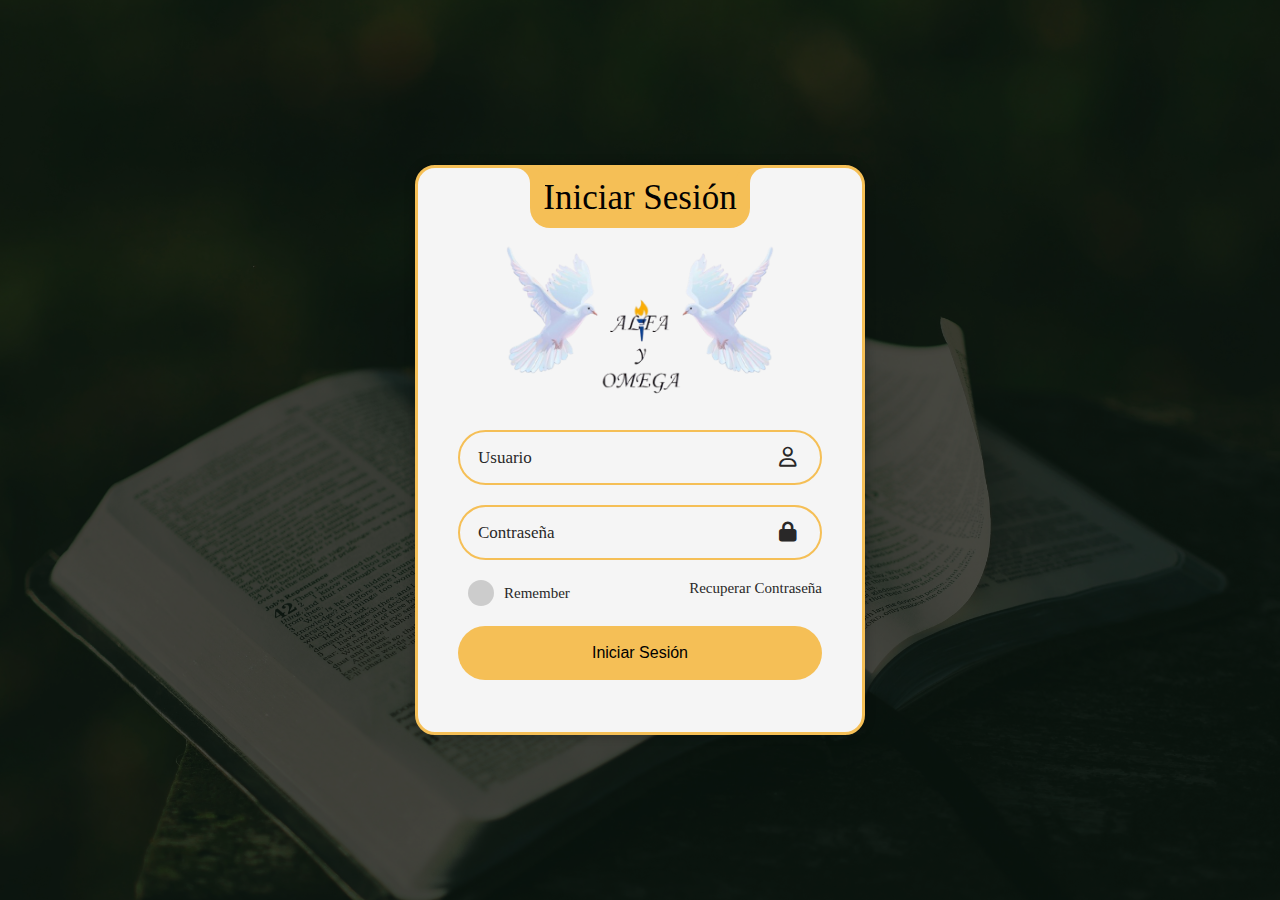
<file: pages/login.html>
<!DOCTYPE html>
<html lang="en">
<head>
    <meta charset="UTF-8">
    <meta name="viewport" content="width=device-width, initial-scale=1.0">
    <title>Iniciar Sessión - Alfa Y Omega</title>
    <link href="../css/login.css" rel="stylesheet">
    <link rel="stylesheet" href="https://cdnjs.cloudflare.com/ajax/libs/font-awesome/6.7.0/css/all.min.css">
</head>
<body>
    
    <div class="container">
        <div class="login_container">
            <div class="login_title">
                <span>Iniciar Sesión</span>
            </div>

            <div class="logo_container">
                <img src="../images/Logo_Alfa_Y_Omega.png" alt="Logo">
            </div>

            <form novalidate>
                <div class="input_wrapper">
                    <input type="text" id="usuario" class="input_field" required>
                    <label for="usuario" class="label">Usuario</label>
                    <i class="fa-regular fa-user icon"></i>
                </div>

                <div class="input_wrapper">
                    <input type="text" id="contrasenha" class="input_field" required>
                    <label for="contrasenha" class="label">Contraseña</label>
                    <i class="fa-solid fa-lock icon"></i>
                </div>

                <div class="remember-forgot">
                    <div class="remember-me">
                        <label class="checkbox">
                            <input type="checkbox" id="remember">
                            <div class="checkmarck"></div>
                        </label>
                        <label for="remember">Remember</label>
                    </div>

                    <div class="forgot">
                        <a href="#">Recuperar Contraseña</a>
                    </div>
                </div>

                <div class="input_wrapper">
                    <button type="submit" class="button-submit">Iniciar Sesión</button>
                </div>
            </form>
        </div>
    </div>

</body>
</html>
</file>
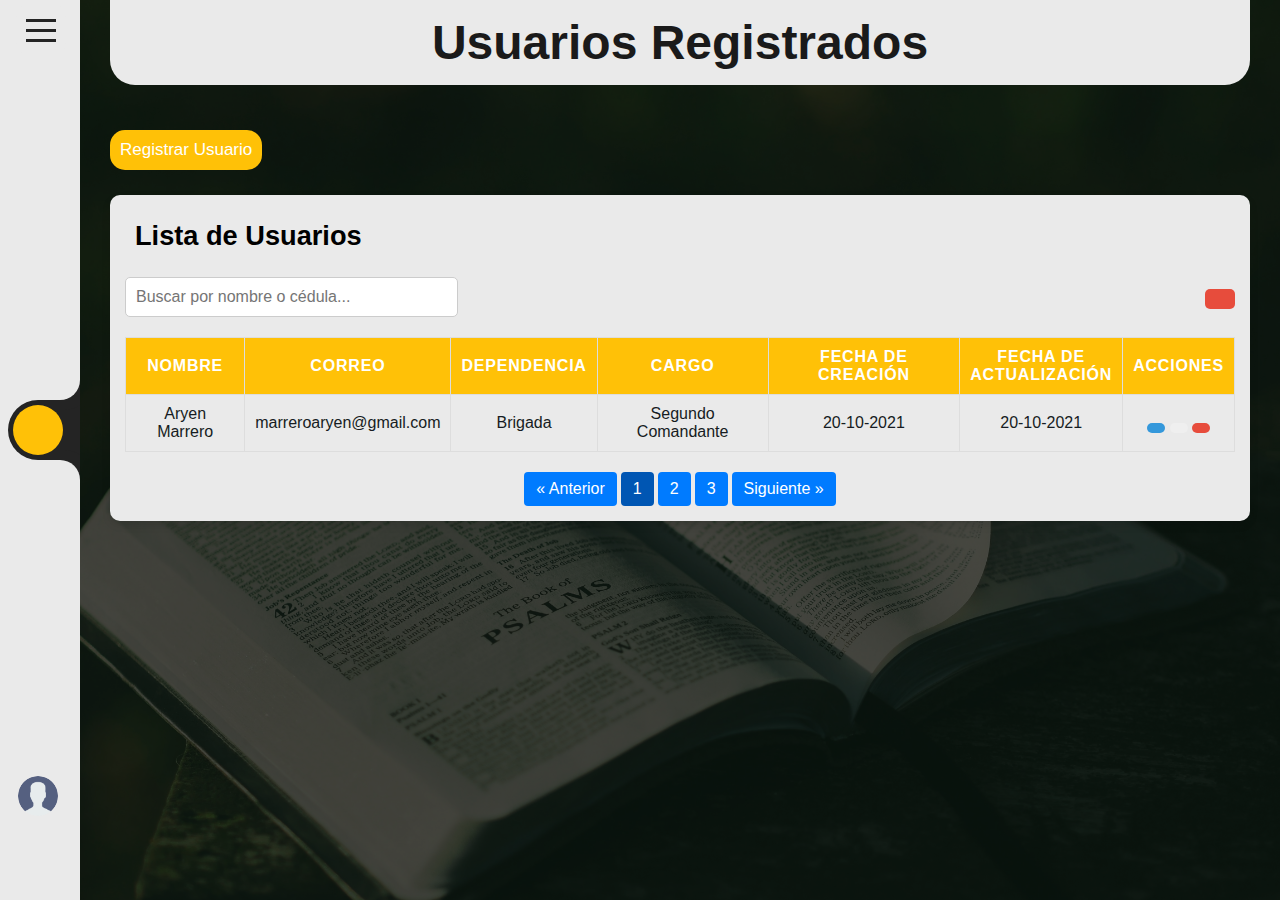
<file: pages/users.html>
<!DOCTYPE html>
<html lang="es">

<head>
    <meta charset="UTF-8">
    <meta name="viewport" content="width=device-width, initial-scale=1.0">
    <title>Usuarios - Alfa Y Omega</title>
    <link rel="stylesheet" href="../css/styles.css">
    <link rel="stylesheet" href="https://site-assets.fontawesome.com/releases/v6.5.2/css/all.css">
    <link href="../css/select2.min.css" rel="stylesheet" />
    <style>
        button.registrar, button.registrarActividad {
            background-color: #ffc107 !important;
            color: #fff !important;
        }

        button.registrar:hover , button.registrarActividad:hover {
            background-color: #b98b00 !important;
            transform: scale(1.05) !important;
        }

        table th {
            background-color: #ffc107;
            color: white;
        }



        .pagination {
            display: flex;
            justify-content: center;
            margin-top: 20px;
        }

        .pagination a {
            margin: 0 2px;
            padding: 8px 12px;
            background-color: #007bff;
            color: #fff;
            text-decoration: none;
            border-radius: 4px;
        }

        .pagination a:hover {
            background-color: #0056b3;
        }

        .pagination .active {
            background-color: #0056b3;
            cursor: not-allowed;
        }

        /* .pagination a {
            margin: 0 2px;
            padding: 8px 12px;
            background-color: #007bff;
            color: #fff;
            text-decoration: none;
            border-radius: 4px;
        }

        .pagination a:hover {
            background-color: #0056b3;
        }

        .pagination .active {
            background-color: #0056b3;
            cursor: not-allowed;
        } */

        .footer {
            text-align: center;
            padding: 10px;
            font-size: 14px;
            background-color: #f2f2f2;
            margin-top: 20px;
        }
    </style>
</head>

<body>
    <div class="container">
        <!-- Menu Lateral -->
        <div class="sidebar" style="display: nonem;">
            <ul>
                <div class="menu">
                    <li class="logo" style="--bg: #0D0000;">
                        <a href="#">
                            <div class="icon"><img src="../images/icon/biblia1.png" alt=""></div>
                            <div class="text">ALFA Y OMEGA</div>
                        </a>
                    </li>
                    <div class="menuToggle"></div>
                </div>
                <div class="menu-list">
                    <ul>
                        <li style="--bg: #f44336;" class="">
                            <a href="#" title="INICIO">
                                <div class="icon"><i class="fa-regular fa-house"></i></div>
                                <div class="text">Inicio</div>
                            </a>
                        </li>
                        <li style="--bg: #ffa117;" class="">
                            <a href="#" title="BRIGADA">
                                <div class="icon"><i class="fas fa-shield-alt"></i></div>
                                <div class="text">Brigada</div>
                            </a>
                        </li>
                        <li style="--bg: #b145e9;" class="">
                            <a href="#" title="DAMAS">
                                <div class="icon"><i class="fas fa-female"></i></div>
                                <div class="text">Damas</div>
                            </a>
                        </li>
                        <li style="--bg: #1079cf;" class="">
                            <a href="#" title="JÓVENES">
                                <div class="icon"><i class="fas fa-users"></i></div>
                                <div class="text">Jóvenes</div>
                            </a>
                        </li>
                        <li style="--bg: #0fc70f;" class="">
                            <a href="#" title="EBD">
                                <div class="icon"><i class="fas fa-book"></i></div>
                                <div class="text">EBD</div>
                            </a>
                        </li>
                        <li style="--bg: #ffc107;" class="active">
                            <a href="#" title="USUARIOS">
                                <div class="icon"><i class="fas fa-user"></i></div>
                                <div class="text">USUARIOS</div>
                            </a>
                        </li>
                    </ul>
                </div>
                <div class="bottom">
                    <li style="--bg: #0D0000;">
                        <a href="#">
                            <div class="icon">
                                <div class="imgBx">
                                    <img src="../images/icon/user.png" alt="">
                                </div>
                            </div>
                            <div class="text">Aryen Marrero</div>
                        </a>
                        <!-- <a href="#" title="AJUSTES">
                            <div class="icon"><i class="fas fa-user-cog"></i></div>
                            <div class="text">Ajustes</div>
                        </a> -->
                    </li>
                    <li style="--bg: #0D0000;">
                        <a href="#" title="CERRAR SESIÓN">
                            <div class="icon"><i class="fa-solid fa-right-from-bracket"></i></div>
                            <div class="text">Cerrar Sesión</div>
                        </a>
                    </li>
                </div>
            </ul>
        </div>

        <div class="main">
            <div class="header">
                <h1>Usuarios Registrados</h1>
            </div>

            <div class="botones">
                <button class="registrar register">
                    Registrar Usuario
                </button>
            </div>

            <!-- Formulario de registro -->
            <div class="formRegistrar" id="formRegistrar" style="display: none;">
                <h2>Registrar Usuario</h2>
                <form action="#">
                    <div class="form-row">
                        <div class="form-group">
                            <label for="cedula">Cédula:</label>
                            <input type="text" id="cedula" name="cedula">
                        </div>
                        <div class="form-group" id="correo-group">
                            <label for="correo">Correo:</label>
                            <input type="email" id="correo" name="correo">
                        </div>
                        <div class="form-group">
                            <label for="password">Contraseña:</label>
                            <input type="password" id="password" name="password">
                        </div>
                        <div class="form-group">
                            <label for="passwordConfirmated">Confirmar Contraseña:</label>
                            <input type="password" id="passwordConfirmated" name="passwordConfirmated">
                        </div>
                        <div class="form-group">
                            <label for="fechaNacimiento">Rol:</label>
                            <input type="date" id="fechaNacimiento" name="fechaNacimiento">
                        </div>
                    </div>

                    <div class="buttons">
                        <button type="button" class="ocultarForm">Ocultar Formulario</e=>
                        <button class="submit">Registrar</button>
                    </div>
                </form>
            </div>

            <!-- Tabla de datos -->
            <div class="tableContainer">
                <h3 style="display: flex; align-items: center; width: 50%; padding: 10px;">Lista de Usuarios</h3>
                <div class="tableActions">
                    <input type="text" id="searchInput" placeholder="Buscar por nombre o cédula..." />
                    <div class="generateReportBtn">
                        <button id="report-pdf"><i class="fa-regular fa-file-pdf"></i></button>
                    </div>
                </div>
                <div class="table-responsive">
                    <table>
                        <thead>
                            <tr>
                                <th>Nombre</th>
                                <th>Correo</th>
                                <th>Dependencia</th>
                                <th>Cargo</th>
                                <th>Fecha de Creación</th>
                                <th>Fecha de Actualización</th>
                                <th>Acciones</th>
                            </tr>
                        </thead>
                        <tbody>
                            <tr>
                                <td>Aryen Marrero</td>
                                <td>marreroaryen@gmail.com</td>
                                <td>Brigada</td>
                                <td>Segundo Comandante</td>
                                <td>20-10-2021</td>
                                <td width="20px">20-10-2021</td>
                                <td>
                                    <button>
                                        <i class="fa-regular fa-eye"></i>
                                    </button>
                                    <button>
                                        <i class="fa-regular fa-pen-to-square"></i>
                                    </button>
                                    <button>
                                        <i class="fa-solid fa-trash-can"></i>
                                    </button>
                                </td>
                            </tr>
                        </tbody>
                    </table>      
                </div>
                <div class="pagination">
                    <a href="#" class="prev">« Anterior</a>
                    <a href="#" class="page active" data-page="1">1</a>
                    <a href="#" class="page" data-page="2">2</a>
                    <a href="#" class="page" data-page="3">3</a>
                    <a href="#" class="next">Siguiente »</a>
                </div>
            </div>
        </div>
    </div>

    <script src="../js/jquery.min.js"></script>
    <script src="../js/select2.min.js"></script>
    <script>
        $(document).ready(function () {
            $('#areas').select2();
        });

        let menuToggle = document.querySelector('.menuToggle');
        let sidebar = document.querySelector('.sidebar');
        let main = document.querySelector('.main');
        let logo = document.querySelector('.logo');

        menuToggle.onclick = function () {
            menuToggle.classList.toggle('active');
            sidebar.classList.toggle('active');
            main.classList.toggle('active');
            logo.classList.toggle('activo');
        }

        // let menuList = document.querySelectorAll('.menu-list li');
        // function activeLick() {
        //     menuList.forEach((item) =>
        //         item.classList.remove('active'));
        //     this.classList.add('active');
        // }

        // menuList.forEach((item) =>
        //     item.addEventListener('click', activeLick));

        $(document).ready(function () {
            $(document).on('click', '.ocultarForm', function(event) {
                event.preventDefault();
                const allForms = document.querySelectorAll('.formRegistrar');
                allForms.forEach(form => form.style.display = 'none');

                const allButtons = document.querySelectorAll('.register');
                allButtons.forEach(button => button.style.display = '');
            })

            $(document).on('click', '.registrar', function(event){
                event.preventDefault();
                const form = document.getElementById('formRegistrar');
                form.style.display = '';
                document.querySelector('.registrar').style.display = 'none';

            })
        })
    </script>
</body>

</html>
</file>
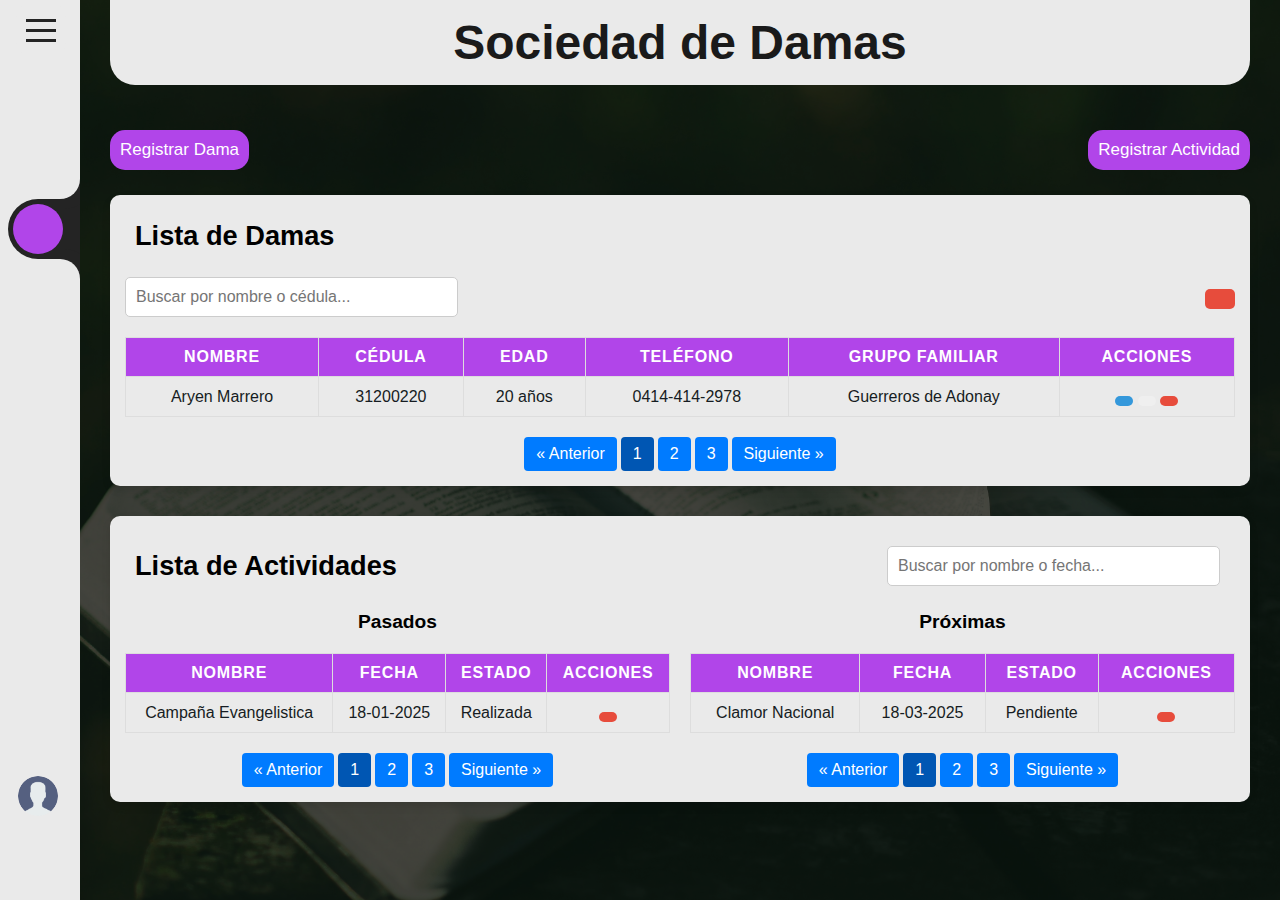
<file: pages/womans.html>
<!DOCTYPE html>
<html lang="es">

<head>
    <meta charset="UTF-8">
    <meta name="viewport" content="width=device-width, initial-scale=1.0">
    <title>Sociedad de Damas - Alfa Y Omega</title>
    <link rel="stylesheet" href="../css/styles.css">
    <link rel="stylesheet" href="https://site-assets.fontawesome.com/releases/v6.5.2/css/all.css">
    <link href="../css/select2.min.css" rel="stylesheet" />
    <style>
        button.registrar, button.registrarActividad {
            background-color: #b145e9 !important;
            color: #fff !important;
        }

        button.registrar:hover , button.registrarActividad:hover {
            background-color: #7d26a8 !important;
            transform: scale(1.05) !important;
        }

        table th {
            background-color: #b145e9;
            color: white;
        }
        
        .pagination {
            display: flex;
            justify-content: center;
            margin-top: 20px;
        }

        .pagination a {
            margin: 0 2px;
            padding: 8px 12px;
            background-color: #007bff;
            color: #fff;
            text-decoration: none;
            border-radius: 4px;
        }

        .pagination a:hover {
            background-color: #0056b3;
        }

        .pagination .active {
            background-color: #0056b3;
            cursor: not-allowed;
        }
    </style>
</head>

<body>
    <div class="container">
        <!-- Menu Lateral -->
        <div class="sidebar" style="display: nonem;">
            <ul>
                <div class="menu">
                    <li class="logo" style="--bg: #0D0000;">
                        <a href="#">
                            <div class="icon"><img src="../images/icon/biblia1.png" alt=""></div>
                            <div class="text">ALFA Y OMEGA</div>
                        </a>
                    </li>
                    <div class="menuToggle"></div>
                </div>
                <div class="menu-list">
                    <ul>
                        <li style="--bg: #f44336;" class="">
                            <a href="#" title="INICIO">
                                <div class="icon"><i class="fa-regular fa-house"></i></div>
                                <div class="text">Inicio</div>
                            </a>
                        </li>
                        <li style="--bg: #ffa117;" class="">
                            <a href="#" title="BRIGADA">
                                <div class="icon"><i class="fas fa-shield-alt"></i></div>
                                <div class="text">Brigada</div>
                            </a>
                        </li>
                        <li style="--bg: #b145e9;" class="active">
                            <a href="#" title="DAMAS">
                                <div class="icon"><i class="fas fa-female"></i></div>
                                <div class="text">Damas</div>
                            </a>
                        </li>
                        <li style="--bg: #1079cf;" class="">
                            <a href="#" title="JÓVENES">
                                <div class="icon"><i class="fas fa-users"></i></div>
                                <div class="text">Jóvenes</div>
                            </a>
                        </li>
                        <li style="--bg: #0fc70f;" class="">
                            <a href="#" title="EBD">
                                <div class="icon"><i class="fas fa-book"></i></div>
                                <div class="text">EBD</div>
                            </a>
                        </li>
                        <li style="--bg: #ffc107;" class="">
                            <a href="#" title="USUARIOS">
                                <div class="icon"><i class="fas fa-user"></i></div>
                                <div class="text">USUARIOS</div>
                            </a>
                        </li>
                    </ul>
                </div>
                <div class="bottom">
                    <li style="--bg: #0D0000;">
                        <a href="#">
                            <div class="icon">
                                <div class="imgBx">
                                    <img src="../images/icon/user.png" alt="">
                                </div>
                            </div>
                            <div class="text">Aryen Marrero</div>
                        </a>
                        <!-- <a href="#" title="AJUSTES">
                            <div class="icon"><i class="fas fa-user-cog"></i></div>
                            <div class="text">Ajustes</div>
                        </a> -->
                    </li>
                    <li style="--bg: #0D0000;">
                        <a href="#" title="CERRAR SESIÓN">
                            <div class="icon"><i class="fa-solid fa-right-from-bracket"></i></div>
                            <div class="text">Cerrar Sesión</div>
                        </a>
                    </li>
                </div>
            </ul>
        </div>

        <div class="main">
            <div class="header">
                <h1>Sociedad de Damas</h1>
            </div>

            <div class="botones">
                <button class="registrar register">
                    Registrar Dama
                </button>
                <button class="registrarActividad register">
                    Registrar Actividad
                </button>
            </div>

            <!-- Formulario de registro -->
            <div class="formRegistrar" id="formRegistrar" style="display: none;">
                <h2>Registrar Dama</h2>
                <form action="#">
                    <fieldset>
                        <legend>Datos Personales</legend>
                        <div class="form-row">
                            <div class="form-group">
                                <label for="nombres">Nombres:</label>
                                <input type="text" id="nombres" name="nombres">
                            </div>
                            <div class="form-group">
                                <label for="apellidos">Apellidos:</label>
                                <input type="text" id="apellidos" name="apellidos">
                            </div>
                            <div class="form-group">
                                <label for="cedula">Cédula:</label>
                                <input type="text" id="cedula" name="cedula">
                            </div>
                            <div class="form-group">
                                <label for="sexo">Sexo:</label>
                                <select id="sexo" name="sexo">
                                    <option value="">Seleccione...</option>
                                    <option value="masculino">Masculino</option>
                                    <option value="femenino">Femenino</option>
                                </select>
                            </div>
                        </div>
                        <div class="form-row">
                            <div class="form-group" id="direccion-group">
                                <label for="direccion">Direccón:</label>
                                <input type="email" id="direccion" name="direccion">
                            </div>
                            <div class="form-group">
                                <label for="telefono">Teléfono:</label>
                                <input type="tel" id="telefono" name="telefono">
                            </div>
                            <div class="form-group" id="correo-group">
                                <label for="correo">Correo:</label>
                                <input type="email" id="correo" name="correo">
                            </div>
                        </div>
                    </fieldset>

                    <fieldset>
                        <legend>Información Adicional</legend>
                        <div class="form-row">
                            <div class="form-group">
                                <label for="fechaNacimiento">Fecha de Nacimiento:</label>
                                <input type="date" id="fechaNacimiento" name="fechaNacimiento">
                            </div>
                            <div class="form-group">
                                <label for="estado">Estado Civil:</label>
                                <select name="estado" id="estado">
                                    <option value="">Seleccione...</option>
                                    <option value="Soltero">Soltero(a)</option>
                                    <option value="Casado">Casado(a)</option>
                                    <option value="Viudo">Viudo(a)</option>
                                    <option value="Separado">Separado(a)</option>
                                    <option value="Divorciado">Divorciado(a)</option>
                                </select>
                            </div>
                            <div class="form-group">
                                <label for="hijos">Hijos:</label>
                                <input type="number" id="hijos" name="hijos" min="0">
                            </div>
                        </div>
                        <div class="form-row">
                            <div class="form-group">
                                <label for="grupoFamiliar">Grupo Familiar:</label>
                                <input type="text" id="grupoFamiliar" name="grupoFamiliar">
                            </div>
                            <div class="form-group">
                                <label for="fechaBautizo">Fecha de Bautizo:</label>
                                <input type="date" id="fechaBautizo" name="fechaBautizo">
                            </div>
                            <div class="form-group" id="areas-group">
                                <label for="areas">Áreas de Servicio:</label>
                                <select id="areas" name="areas[]" multiple>
                                    <option value="evangelismo">Evangelismo</option>
                                    <option value="misiones">Misiones</option>
                                    <option value="damas">Damas</option>
                                    <option value="jovenes">Jóvenes</option>
                                    <option value="brigada">Brigada</option>
                                </select>
                            </div>
                        </div>
                    </fieldset>

                    <div class="buttons">
                        <button type="button" class="ocultarForm">Ocultar Formulario</e=>
                        <button class="submit">Registrar</button>
                    </div>
                </form>
            </div>

            <!-- Formulario de registro -->
            <div class="formRegistrar" id="formRegistrarActividad" style="display: none;">
                <h2>Registrar Actividad</h2>
                <form action="#">
                    <div class="form-row">
                        <div class="form-group">
                            <label for="nombreActividad">Nombre:</label>
                            <input type="text" id="nombreActividad" name="nombreActividad">
                        </div>
                        <div class="form-group">
                            <label for="fechaActividad">Fecha:</label>
                            <input type="date" id="fechaActividad" name="fechaActividad">
                        </div>
                    </div>

                    <div class="buttons">
                        <button type="button" class="ocultarForm">Ocultar Formulario</e=>
                        <button class="submit">Registrar</button>
                    </div>
                </form>
            </div>

            <!-- Tabla de datos -->
            <div class="tableContainer">
                <h3 style="display: flex; align-items: center; width: 50%; padding: 10px;">Lista de Damas</h3>
                <div class="tableActions">
                    <input type="text" id="searchInput" placeholder="Buscar por nombre o cédula..." />
                    <div class="generateReportBtn">
                        <button id="report-pdf"><i class="fa-regular fa-file-pdf"></i></button>
                    </div>
                </div>
                <div class="table-responsive">
                    <table>
                        <thead>
                            <tr>
                                <th>Nombre</th>
                                <th>Cédula</th>
                                <th>Edad</th>
                                <th>Teléfono</th>
                                <th>Grupo Familiar</th>
                                <th>Acciones</th>
                            </tr>
                        </thead>
                        <tbody>
                            <tr>
                                <td>Aryen Marrero</td>
                                <td>31200220</td>
                                <td>20 años</td>
                                <td>0414-414-2978</td>
                                <td>Guerreros de Adonay</td>
                                <td>
                                    <button>
                                        <i class="fa-regular fa-eye"></i>
                                    </button>
                                    <button>
                                        <i class="fa-regular fa-pen-to-square"></i>
                                    </button>
                                    <button>
                                        <i class="fa-solid fa-trash-can"></i>
                                    </button>
                                </td>
                            </tr>
                        </tbody>
                    </table>
                </div>
                <div class="pagination">
                    <a href="#" class="prev">« Anterior</a>
                    <a href="#" class="page active" data-page="1">1</a>
                    <a href="#" class="page" data-page="2">2</a>
                    <a href="#" class="page" data-page="3">3</a>
                    <a href="#" class="next">Siguiente »</a>
                </div>
            </div>
            
            <div class="tableContainer">
                <div style="display: flex; justify-content: space-between;">
                    <h3 style="display: flex; align-items: center; width: 50%; padding: 10px;">Lista de Actividades</h3>
                    <input type="text" id="searchInputActividades" placeholder="Buscar por nombre o fecha..."/>
                </div>
                <div style="display: flex; gap: 20px; padding-top: 10px;">
                    <div class="table-responsive">
                        <table>
                            <h4 style="display: flex; align-items: center; justify-content: center;">Pasados</h4>
                            <thead>
                                <tr>
                                    <th>Nombre</th>
                                    <th>Fecha</th>
                                    <th>Estado</th>
                                    <th>Acciones</th>
                                </tr>
                            </thead>
                            <tbody>
                                <tr>
                                    <td>Campaña Evangelistica</td>
                                    <td>18-01-2025</td>
                                    <td>Realizada</td>
                                    <td>
                                        <button>
                                            <i class="fa-regular fa-pen-to-square"></i>
                                        </button>
                                    </td>
                                </tr>
                            </tbody>
                        </table>
                        <div class="pagination">
                            <a href="#" class="prev">« Anterior</a>
                            <a href="#" class="page active" data-page="1">1</a>
                            <a href="#" class="page" data-page="2">2</a>
                            <a href="#" class="page" data-page="3">3</a>
                            <a href="#" class="next">Siguiente »</a>
                        </div>
                    </div>
                    <div class="table-responsive">
                        <table>
                            <h4 style="display: flex; align-items: center; justify-content: center;">Próximas</h4>
                            <thead>
                                <tr>
                                    <th>Nombre</th>
                                    <th>Fecha</th>
                                    <th>Estado</th>
                                    <th>Acciones</th>
                                </tr>
                            </thead>
                            <tbody>
                                <tr>
                                    <td>Clamor Nacional</td>
                                    <td>18-03-2025</td>
                                    <td>Pendiente</td>
                                    <td>
                                        <button>
                                            <i class="fa-regular fa-pen-to-square"></i>
                                        </button>
                                    </td>
                                </tr>
                            </tbody>
                        </table>
                        <div class="pagination">
                            <a href="#" class="prev">« Anterior</a>
                            <a href="#" class="page active" data-page="1">1</a>
                            <a href="#" class="page" data-page="2">2</a>
                            <a href="#" class="page" data-page="3">3</a>
                            <a href="#" class="next">Siguiente »</a>
                        </div>
                    </div>
                </div>
            </div>
        </div>
    </div>

    <script src="../js/jquery.min.js"></script>
    <script src="../js/select2.min.js"></script>
    <script>
        $(document).ready(function () {
            $('#areas').select2();
        });

        let menuToggle = document.querySelector('.menuToggle');
        let sidebar = document.querySelector('.sidebar');
        let main = document.querySelector('.main');
        let logo = document.querySelector('.logo');

        menuToggle.onclick = function () {
            menuToggle.classList.toggle('active');
            sidebar.classList.toggle('active');
            main.classList.toggle('active');
            logo.classList.toggle('activo');
        }

        // let menuList = document.querySelectorAll('.menu-list li');
        // function activeLick() {
        //     menuList.forEach((item) =>
        //         item.classList.remove('active'));
        //     this.classList.add('active');
        // }

        // menuList.forEach((item) =>
        //     item.addEventListener('click', activeLick));

        $(document).ready(function () {
            $(document).on('click', '.ocultarForm', function(event) {
                event.preventDefault();
                const allForms = document.querySelectorAll('.formRegistrar');
                allForms.forEach(form => form.style.display = 'none');

                const allButtons = document.querySelectorAll('.register');
                allButtons.forEach(button => button.style.display = '');
            })

            $(document).on('click', '.registrar', function(event){
                event.preventDefault();
                const form = document.getElementById('formRegistrar');
                form.style.display = '';
                const form2 = document.getElementById('formRegistrarActividad');
                form2.style.display = 'none';
                document.querySelector('.registrar').style.display = 'none';
                document.querySelector('.registrarActividad').style.display = '';

            })

            $(document).on('click', '.registrarActividad', function(event){
                event.preventDefault();
                const form = document.getElementById('formRegistrarActividad');
                form.style.display = '';
                const form2 = document.getElementById('formRegistrar');
                form2.style.display = 'none';
                document.querySelector('.registrarActividad').style.display = 'none';
                document.querySelector('.registrar').style.display = '';
            })
        })
    </script>
</body>

</html>
</file>
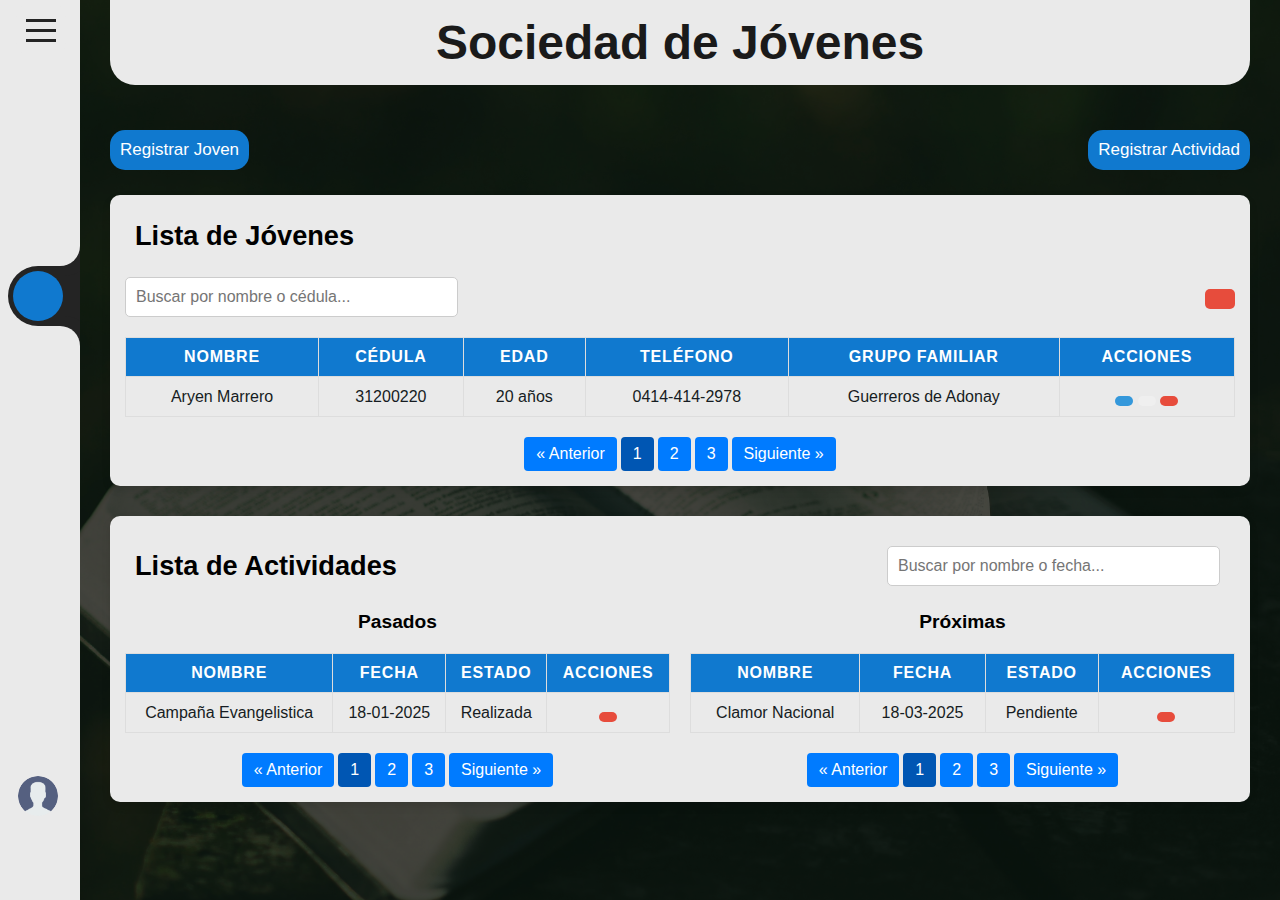
<file: pages/youngs.html>
<!DOCTYPE html>
<html lang="es">

<head>
    <meta charset="UTF-8">
    <meta name="viewport" content="width=device-width, initial-scale=1.0">
    <title>Sociedad de Jóvenes - Alfa Y Omega</title>
    <link rel="stylesheet" href="../css/styles.css">
    <link rel="stylesheet" href="https://site-assets.fontawesome.com/releases/v6.5.2/css/all.css">
    <link href="../css/select2.min.css" rel="stylesheet" />
    <style>
        button.registrar, button.registrarActividad {
            background-color: #1079cf !important;
            color: #fff !important;
        }

        button.registrar:hover , button.registrarActividad:hover {
            background-color: #105b8d !important;
            transform: scale(1.05) !important;
        }

        table th {
            background-color: #1079cf;
            color: white;
        }
        
        .pagination {
            display: flex;
            justify-content: center;
            margin-top: 20px;
        }

        .pagination a {
            margin: 0 2px;
            padding: 8px 12px;
            background-color: #007bff;
            color: #fff;
            text-decoration: none;
            border-radius: 4px;
        }

        .pagination a:hover {
            background-color: #0056b3;
        }

        .pagination .active {
            background-color: #0056b3;
            cursor: not-allowed;
        }
    </style>
</head>

<body>
    <div class="container">
        <!-- Menu Lateral -->
        <div class="sidebar" style="display: nonem;">
            <ul>
                <div class="menu">
                    <li class="logo" style="--bg: #0D0000;">
                        <a href="#">
                            <div class="icon"><img src="../images/icon/biblia1.png" alt=""></div>
                            <div class="text">ALFA Y OMEGA</div>
                        </a>
                    </li>
                    <div class="menuToggle"></div>
                </div>
                <div class="menu-list">
                    <ul>
                        <li style="--bg: #f44336;" class="">
                            <a href="#" title="INICIO">
                                <div class="icon"><i class="fa-regular fa-house"></i></div>
                                <div class="text">Inicio</div>
                            </a>
                        </li>
                        <li style="--bg: #ffa117;" class="">
                            <a href="#" title="BRIGADA">
                                <div class="icon"><i class="fas fa-shield-alt"></i></div>
                                <div class="text">Brigada</div>
                            </a>
                        </li>
                        <li style="--bg: #b145e9;" class="">
                            <a href="#" title="DAMAS">
                                <div class="icon"><i class="fas fa-female"></i></div>
                                <div class="text">Damas</div>
                            </a>
                        </li>
                        <li style="--bg: #1079cf;" class="active">
                            <a href="#" title="JÓVENES">
                                <div class="icon"><i class="fas fa-users"></i></div>
                                <div class="text">Jóvenes</div>
                            </a>
                        </li>
                        <li style="--bg: #0fc70f;" class="">
                            <a href="#" title="EBD">
                                <div class="icon"><i class="fas fa-book"></i></div>
                                <div class="text">EBD</div>
                            </a>
                        </li>
                        <li style="--bg: #ffc107;" class="">
                            <a href="#" title="USUARIOS">
                                <div class="icon"><i class="fas fa-user"></i></div>
                                <div class="text">USUARIOS</div>
                            </a>
                        </li>
                    </ul>
                </div>
                <div class="bottom">
                    <li style="--bg: #0D0000;">
                        <a href="#">
                            <div class="icon">
                                <div class="imgBx">
                                    <img src="../images/icon/user.png" alt="">
                                </div>
                            </div>
                            <div class="text">Aryen Marrero</div>
                        </a>
                        <!-- <a href="#" title="AJUSTES">
                            <div class="icon"><i class="fas fa-user-cog"></i></div>
                            <div class="text">Ajustes</div>
                        </a> -->
                    </li>
                    <li style="--bg: #0D0000;">
                        <a href="#" title="CERRAR SESIÓN">
                            <div class="icon"><i class="fa-solid fa-right-from-bracket"></i></div>
                            <div class="text">Cerrar Sesión</div>
                        </a>
                    </li>
                </div>
            </ul>
        </div>

        <div class="main">
            <div class="header">
                <h1>Sociedad de Jóvenes</h1>
            </div>

            <div class="botones">
                <button class="registrar register">
                    Registrar Joven
                </button>
                <button class="registrarActividad register">
                    Registrar Actividad
                </button>
            </div>

            <!-- Formulario de registro -->
            <div class="formRegistrar" id="formRegistrar" style="display: none;">
                <h2>Registrar Joven</h2>
                <form action="#">
                    <fieldset>
                        <legend>Datos Personales</legend>
                        <div class="form-row">
                            <div class="form-group">
                                <label for="nombres">Nombres:</label>
                                <input type="text" id="nombres" name="nombres">
                            </div>
                            <div class="form-group">
                                <label for="apellidos">Apellidos:</label>
                                <input type="text" id="apellidos" name="apellidos">
                            </div>
                            <div class="form-group">
                                <label for="cedula">Cédula:</label>
                                <input type="text" id="cedula" name="cedula">
                            </div>
                            <div class="form-group">
                                <label for="sexo">Sexo:</label>
                                <select id="sexo" name="sexo">
                                    <option value="">Seleccione...</option>
                                    <option value="masculino">Masculino</option>
                                    <option value="femenino">Femenino</option>
                                </select>
                            </div>
                        </div>
                        <div class="form-row">
                            <div class="form-group" id="direccion-group">
                                <label for="direccion">Direccón:</label>
                                <input type="email" id="direccion" name="direccion">
                            </div>
                            <div class="form-group">
                                <label for="telefono">Teléfono:</label>
                                <input type="tel" id="telefono" name="telefono">
                            </div>
                            <div class="form-group" id="correo-group">
                                <label for="correo">Correo:</label>
                                <input type="email" id="correo" name="correo">
                            </div>
                        </div>
                    </fieldset>

                    <fieldset>
                        <legend>Información Adicional</legend>
                        <div class="form-row">
                            <div class="form-group">
                                <label for="fechaNacimiento">Fecha de Nacimiento:</label>
                                <input type="date" id="fechaNacimiento" name="fechaNacimiento">
                            </div>
                            <div class="form-group">
                                <label for="estado">Estado Civil:</label>
                                <select name="estado" id="estado">
                                    <option value="">Seleccione...</option>
                                    <option value="Soltero">Soltero(a)</option>
                                    <option value="Casado">Casado(a)</option>
                                    <option value="Viudo">Viudo(a)</option>
                                    <option value="Separado">Separado(a)</option>
                                    <option value="Divorciado">Divorciado(a)</option>
                                </select>
                            </div>
                            <div class="form-group">
                                <label for="hijos">Hijos:</label>
                                <input type="number" id="hijos" name="hijos" min="0">
                            </div>
                        </div>
                        <div class="form-row">
                            <div class="form-group">
                                <label for="grupoFamiliar">Grupo Familiar:</label>
                                <input type="text" id="grupoFamiliar" name="grupoFamiliar">
                            </div>
                            <div class="form-group">
                                <label for="fechaBautizo">Fecha de Bautizo:</label>
                                <input type="date" id="fechaBautizo" name="fechaBautizo">
                            </div>
                            <div class="form-group" id="areas-group">
                                <label for="areas">Áreas de Servicio:</label>
                                <select id="areas" name="areas[]" multiple>
                                    <option value="evangelismo">Evangelismo</option>
                                    <option value="misiones">Misiones</option>
                                    <option value="damas">Damas</option>
                                    <option value="jovenes">Jóvenes</option>
                                    <option value="brigada">Brigada</option>
                                </select>
                            </div>
                        </div>
                    </fieldset>

                    <div class="buttons">
                        <button type="button" class="ocultarForm">Ocultar Formulario</e=>
                        <button class="submit">Registrar</button>
                    </div>
                </form>
            </div>

            <!-- Formulario de registro -->
            <div class="formRegistrar" id="formRegistrarActividad" style="display: none;">
                <h2>Registrar Actividad</h2>
                <form action="#">
                    <div class="form-row">
                        <div class="form-group">
                            <label for="nombreActividad">Nombre:</label>
                            <input type="text" id="nombreActividad" name="nombreActividad">
                        </div>
                        <div class="form-group">
                            <label for="fechaActividad">Fecha:</label>
                            <input type="date" id="fechaActividad" name="fechaActividad">
                        </div>
                    </div>

                    <div class="buttons">
                        <button type="button" class="ocultarForm">Ocultar Formulario</e=>
                        <button class="submit">Registrar</button>
                    </div>
                </form>
            </div>

            <!-- Tabla de datos -->
            <div class="tableContainer">
                <h3 style="display: flex; align-items: center; width: 50%; padding: 10px;">Lista de Jóvenes</h3>
                <div class="tableActions">
                    <input type="text" id="searchInput" placeholder="Buscar por nombre o cédula..." />
                    <div class="generateReportBtn">
                        <button id="report-pdf"><i class="fa-regular fa-file-pdf"></i></button>
                    </div>
                </div>
                <div class="table-responsive">
                    <table>
                        <thead>
                            <tr>
                                <th>Nombre</th>
                                <th>Cédula</th>
                                <th>Edad</th>
                                <th>Teléfono</th>
                                <th>Grupo Familiar</th>
                                <th>Acciones</th>
                            </tr>
                        </thead>
                        <tbody>
                            <tr>
                                <td>Aryen Marrero</td>
                                <td>31200220</td>
                                <td>20 años</td>
                                <td>0414-414-2978</td>
                                <td>Guerreros de Adonay</td>
                                <td>
                                    <button>
                                        <i class="fa-regular fa-eye"></i>
                                    </button>
                                    <button>
                                        <i class="fa-regular fa-pen-to-square"></i>
                                    </button>
                                    <button>
                                        <i class="fa-solid fa-trash-can"></i>
                                    </button>
                                </td>
                            </tr>
                        </tbody>
                    </table>
                </div>
                <div class="pagination">
                    <a href="#" class="prev">« Anterior</a>
                    <a href="#" class="page active" data-page="1">1</a>
                    <a href="#" class="page" data-page="2">2</a>
                    <a href="#" class="page" data-page="3">3</a>
                    <a href="#" class="next">Siguiente »</a>
                </div>
            </div>
            
            <div class="tableContainer">
                <div style="display: flex; justify-content: space-between;">
                    <h3 style="display: flex; align-items: center; width: 50%; padding: 10px;">Lista de Actividades</h3>
                    <input type="text" id="searchInputActividades" placeholder="Buscar por nombre o fecha..."/>
                </div>
                <div style="display: flex; gap: 20px; padding-top: 10px;">
                    <div class="table-responsive">
                        <table>
                            <h4 style="display: flex; align-items: center; justify-content: center;">Pasados</h4>
                            <thead>
                                <tr>
                                    <th>Nombre</th>
                                    <th>Fecha</th>
                                    <th>Estado</th>
                                    <th>Acciones</th>
                                </tr>
                            </thead>
                            <tbody>
                                <tr>
                                    <td>Campaña Evangelistica</td>
                                    <td>18-01-2025</td>
                                    <td>Realizada</td>
                                    <td>
                                        <button>
                                            <i class="fa-regular fa-pen-to-square"></i>
                                        </button>
                                    </td>
                                </tr>
                            </tbody>
                        </table>
                        <div class="pagination">
                            <a href="#" class="prev">« Anterior</a>
                            <a href="#" class="page active" data-page="1">1</a>
                            <a href="#" class="page" data-page="2">2</a>
                            <a href="#" class="page" data-page="3">3</a>
                            <a href="#" class="next">Siguiente »</a>
                        </div>
                    </div>
                    <div class="table-responsive">
                        <table>
                            <h4 style="display: flex; align-items: center; justify-content: center;">Próximas</h4>
                            <thead>
                                <tr>
                                    <th>Nombre</th>
                                    <th>Fecha</th>
                                    <th>Estado</th>
                                    <th>Acciones</th>
                                </tr>
                            </thead>
                            <tbody>
                                <tr>
                                    <td>Clamor Nacional</td>
                                    <td>18-03-2025</td>
                                    <td>Pendiente</td>
                                    <td>
                                        <button>
                                            <i class="fa-regular fa-pen-to-square"></i>
                                        </button>
                                    </td>
                                </tr>
                            </tbody>
                        </table>
                        <div class="pagination">
                            <a href="#" class="prev">« Anterior</a>
                            <a href="#" class="page active" data-page="1">1</a>
                            <a href="#" class="page" data-page="2">2</a>
                            <a href="#" class="page" data-page="3">3</a>
                            <a href="#" class="next">Siguiente »</a>
                        </div>
                    </div>
                </div>
            </div>
        </div>
    </div>

    <script src="../js/jquery.min.js"></script>
    <script src="../js/select2.min.js"></script>
    <script>
        $(document).ready(function () {
            $('#areas').select2();
        });

        let menuToggle = document.querySelector('.menuToggle');
        let sidebar = document.querySelector('.sidebar');
        let main = document.querySelector('.main');
        let logo = document.querySelector('.logo');

        menuToggle.onclick = function () {
            menuToggle.classList.toggle('active');
            sidebar.classList.toggle('active');
            main.classList.toggle('active');
            logo.classList.toggle('activo');
        }

        // let menuList = document.querySelectorAll('.menu-list li');
        // function activeLick() {
        //     menuList.forEach((item) =>
        //         item.classList.remove('active'));
        //     this.classList.add('active');
        // }

        // menuList.forEach((item) =>
        //     item.addEventListener('click', activeLick));

        $(document).ready(function () {
            $(document).on('click', '.ocultarForm', function(event) {
                event.preventDefault();
                const allForms = document.querySelectorAll('.formRegistrar');
                allForms.forEach(form => form.style.display = 'none');

                const allButtons = document.querySelectorAll('.register');
                allButtons.forEach(button => button.style.display = '');
            })

            $(document).on('click', '.registrar', function(event){
                event.preventDefault();
                const form = document.getElementById('formRegistrar');
                form.style.display = '';
                const form2 = document.getElementById('formRegistrarActividad');
                form2.style.display = 'none';
                document.querySelector('.registrar').style.display = 'none';
                document.querySelector('.registrarActividad').style.display = '';

            })

            $(document).on('click', '.registrarActividad', function(event){
                event.preventDefault();
                const form = document.getElementById('formRegistrarActividad');
                form.style.display = '';
                const form2 = document.getElementById('formRegistrar');
                form2.style.display = 'none';
                document.querySelector('.registrarActividad').style.display = 'none';
                document.querySelector('.registrar').style.display = '';
            })
        })
    </script>
</body>

</html>
</file>
<file: css/styles.css>
* {
    padding: 0;
    margin: 0;
    box-sizing: border-box;
    font-family: 'Poppins', sans-serif;
}

body {
    background-position: center;
    background-image: url("../images/Login\ Background.jpg");
    background-repeat: no-repeat;
    background-size: cover;
    background-attachment: fixed;
    min-height: 100vh;
    overflow: hidden;
}

:root {
    --bg-primario: #C7DAF8;
    --bg-secundario: #C7DAF8;
    --primary-color: #0F408C;
    --socond-color: #F9A817;
    --black: #0D0000;
    --white: #ffffff;
    --clr: #242424;
}

.container {
    background-color: rgb(0, 9, 0, 0.7);
    justify-content: space-between;
    display: flex;
    width: 100%;
    height: 100%;
    min-height: 100vh;
    overflow: hidden;
}

/* Sidebar fijo y responsivo */
.sidebar {
    position: sticky;
    min-width: 80px;
    width: 80px;
    height: 100vh;
    padding-left: 8px;
    transition: 0.7s;
    backdrop-filter: blur(25px);
    background-color: #eaeaea;
    color: var(--white);
    overflow: hidden;
    z-index: 1000;
}

.sidebar.active {
    min-width: 330px;
    width: 330px;
    transition: 0.7s;
}

.sidebar ul {
    position: relative;
    height: 100vh;
}

.sidebar ul li {
    position: relative;
    list-style: none;
    margin-bottom: 7px;
}

.sidebar ul li.active {
    background-color: var(--clr);
    border-radius: 50px 0 0 50px;
}

.sidebar ul li.active::before {
    content: '';
    position: absolute;
    top: -20px;
    right: 0;
    width: 20px;
    height: 20px;
    border-bottom-right-radius: 20px;
    box-shadow: 5px 5px 0 5px var(--clr);
    background: transparent;
}

.sidebar ul li.active::after {
    content: '';
    position: absolute;
    bottom: -20px;
    right: 0;
    width: 20px;
    height: 20px;
    border-top-right-radius: 20px;
    box-shadow: 5px -5px 0 5px var(--clr);
    background: transparent;
}

.sidebar ul li.logo {
    display: none;    
    justify-content: flex-start;
    transition: 0.5s;
}

.sidebar ul li.logo.activo {
    display: flex;

}

.sidebar ul li.logo .icon img {
    width: 2em;
    height: 2em;
}

.sidebar ul li.logo .text {
    font-size: 1.5em;
    font-weight: 600;
    color: var(--black);
    justify-content: center;
}

.sidebar ul li a {
    position: relative;
    display: flex;
    white-space: nowrap;
    text-decoration: none;
}

.sidebar ul li a .icon {
    position: relative;
    display: flex;
    justify-content: center;
    align-items: center;
    min-width: 60px;
    height: 60px;
    font-size: 1.5em;
    transition: 0.5s;
}

.sidebar ul li a .icon {
    color: var(--black);
}

.sidebar ul li a .text {
    position: relative;
    height: 60px;
    display: flex;
    align-items: center;
    font-size: 1em;
    color: var(--black);
    padding-left: 14px;
    text-transform: uppercase;
    letter-spacing: 0.05em;
    transition: 0.5s;
}

.sidebar ul li.active a .icon {
    position: relative; 
    color: var(--white);
    z-index: 1; 
}

.sidebar ul li.active a .text {
    color: var(--bg);
}

.sidebar ul li:hover a .icon,
.sidebar ul li:hover a .text {
    color: var(--bg);
}

.sidebar ul li:hover.active a .icon::before {
    background: var(--white);
}

.sidebar ul li.active a .icon::before {
    content: '';
    position: absolute;
    inset: 5px; 
    width: 50px;
    background: var(--bg);
    border-radius: 50%;
    z-index: -1; 
    transition: 0.5s;
}

.bottom {
    position: absolute;
    bottom: 0;
    width: 100%;
}

.imgBx {
    position: relative;
    width: 40px;
    height: 40px;
    border-radius: 50%;
    overflow: hidden;
}

.imgBx img {
    position: absolute;
    top: 0;
    left: 0;
    width: 100%;
    height: 100%;
    object-fit: cover;
}

.menu {
    display: flex;
    margin-bottom: 5px;
    height: 60px;
}

/* Menú Toggle fijo y paralelo */
.menuToggle {
    position: sticky;
    margin-top: 5px;
    margin-left: 8px;
    margin-right: 8px;
    width: 50px;
    height: 50px;
    background-color: #eaeaea;
    z-index: 1001;
    cursor: pointer;
    display: flex;
    justify-content: center;
    align-items: center;
    border-radius: 25%;
}


.menuToggle.active {
    left: 375px;
}

.menuToggle::before {
    content: '';
    position: absolute;
    width: 30px;
    height: 3px;
    background-color: var(--clr);
    transform: translateY(-10px);
    transition: 0.5s;
    box-shadow: 0 10px 0 var(--clr);
}

.menuToggle::after {
    content: '';
    position: absolute;
    width: 30px;
    height: 3px;
    background-color: var(--clr);
    transform: translateY(10px);
    transition: 0.5s;
}

.menuToggle.active::before {
    transform: translateY(0px) rotate(45deg);
    box-shadow: 0 0 0;
}

.menuToggle.active::after {
    transform: translateY(0px) rotate(-45deg);
}

.main {
    display: flex;
    flex-direction: column;
    align-items: center;
    width: 100%;
    height: 100vh;
    box-sizing: border-box;
    transition: .7s;
    overflow: auto;
}

.titulo {
    font-size: 18px;
    background: #f9f9f9;
    width: auto;
    height: auto;
    padding: 5px 10px;
    border-radius: 13px;
    margin: 30px;
}

.botones{
    position: relative;
    width: 95%;
    display: flex;
    align-items: center;
    margin-top: 20px;
    justify-content: space-between;
    padding: 30px;
}

.register {
    position: absolute;
    left: 0;
}

.register + .register {
    left: auto;
    right: 0;
}

.botones button {
    padding: 0px 10px;
    height: 40px;
    font-size: 17px;
    border-radius: 15px;
    cursor: pointer;
    font-weight: 500;
    border: none;
    transition: 0.2s;
    color: var(--white);
    margin-bottom: 30px;
}

button.registrar, button.registrarActividad {
    background-color: #2196f3 !important;
    color: #fff !important;
}

button.registrar:hover , button.registrarActividad:hover {
    background-color: #156397 !important;
    transform: scale(1.05) !important;
}

/* Inicio Formulario de Registro */
.formRegistrar {
    width: 95%;
    margin-bottom: 35px;
    padding: 20px;
    border: 1px solid #ccc;
    border-radius: 10px;
    background-color: #eaeaea;
    box-shadow: 0 4px 6px rgba(0, 0, 0, 0.1);
}

h2 {
    text-align: center;
    color: #333;
    margin-bottom: 20px;
}

form {
    display: flex;
    flex-direction: column;
    gap: 20px;
}

fieldset {
    border: 1px solid #ccc;
    padding: 15px;
    border-radius: 5px;
    margin-top: 10px;
}

legend {
    font-weight: bold;
    color: #555;
    padding: 0 10px;
}

.form-row {
    display: flex;
    flex-wrap: wrap;
    gap: 15px;
    margin-top: 10px;
}

.form-group {
    display: flex;
    flex-direction: column;
    flex: 1;
    min-width: 120px;
}

label {
    margin-bottom: 5px;
    font-weight: bold;
    color: #444;
}

input, select {
    padding: 8px;
    border: 1px solid #ccc;
    border-radius: 5px;
    font-size: 14px;
}

select[multiple] {
    height: 120px;
}

input:focus, select:focus {
    outline: none;
    border-color: #007bff;
    box-shadow: 0 0 4px rgba(0, 123, 255, 0.25);
}

.buttons {
    display: flex;
    justify-content:center;
    gap: 20px;
}

button {
    padding: 10px 15px;
    border: none;
    border-radius: 5px;
    font-size: 14px;
    cursor: pointer;
}

button.submit {
    background-color: #007bff;
    color: #fff;
}

button.submit:hover {
    background-color: #0056b3;
}

button[type="button"] {
    background-color: #6c757d;
    color: #fff;
}

button[type="button"]:hover {
    background-color: #5a6268;
}

#direccion-group {
    flex-basis: 10%;
}

#correo-group {
    flex-basis: 10%;
}

#areas-group {
    flex-basis: 10%;
}

/* Fin Formulario de Registro */


/* Inicio Tabla para Mostrar el Contenido De La Base de Datos*/

.tableContainer {
    width: 95%;
    margin: 0 0 30px 0;
    padding: 15px;
    border-radius: 10px;
    background-color: #eaeaea;
    box-shadow: 0 4px 8px rgba(0, 0, 0, 0.1);
}

.tableContainer h3 {
    font-size: 1.7em;
    align-items: center;
}

.tableContainer h4 {
    font-size: 1.2em;
    align-items: center;
}

/* Estilo de la barra de búsqueda y botón de reporte */
.tableActions {
    display: flex;
    justify-content: space-between;
    align-items: center;
    margin-top: 15px;
}

#searchInput {
    width: 30%;
    padding: 10px;
    border: 1px solid #ccc;
    border-radius: 5px;
    font-size: 16px;
}

#searchInput:focus {
    outline: none;
    border-color: #3498db;
    box-shadow: 0 0 5px rgba(52, 152, 219, 0.5);
}

#searchInputActividades {
    width: 30%;
    padding: 10px;
    border: 1px solid #ccc;
    border-radius: 5px;
    font-size: 16px;
    display: flex;
    align-items: center;
    margin: 15px;
}

#searchInputActividades:focus {
    outline: none;
    border-color: #3498db;
    box-shadow: 0 0 5px rgba(52, 152, 219, 0.5);
}

#generateReportBtn {
    padding: 7px 12px;
    font-weight: bold;
    color: white;
    border: none;
    border-radius: 5px;
    cursor: pointer;
    transition: background-color 0.2s ease, transform 0.1s ease;
}

#report-pdf {
    color: white;
    background-color: #e74c3c;
}

#report-pdf:hover {
    background-color: #c0392b;
}

#report-pdf i {
    font-size: 22px;
}

.table-responsive {
    width: 100%;
    overflow-x: auto;
}

/* Estilo de la tabla */
table {
    width: 100%;
    border-collapse: collapse;
    font-family: 'Arial', sans-serif;
    font-size: 16px;
    overflow: hidden;
}

thead {
    background-color: #161c22;
    color: #fff;
    text-align: left;
}

thead th {
    padding: 12px 15px;
    text-transform: uppercase;
    letter-spacing: 0.05em;
    border-bottom: 2px solid #212c36;
}

tbody tr {
    border-bottom: 1px solid #ddd;
    transition: background-color 0.2s ease;
}

tbody tr:hover {
    background-color: #bdbdbd;
}

tbody td {
    padding: 10px 15px;
    color: #161c22;
}

.tableContainer table tbody button {
    padding: 5px 9px;
    font-size: 16px;
    font-weight: bold;
    border: none;
    border-radius: 5px;
    cursor: pointer;
    transition: background-color 0.2s ease, transform 0.1s ease;
}

.tableContainer table tbody button:first-of-type {
    background-color: #3498db;
    color: #fff;
}

.tableContainer table tbody button:first-of-type:hover {
    background-color: #2980b9;
    transform: scale(1.05);
}

.tableContainer table tbody button:last-of-type {
    background-color: #e74c3c;
    color: #fff;
}

.tableContainer table tbody button:last-of-type:hover {
    background-color: #c0392b;
    transform: scale(1.05);
}

.header {
    background-color: #eaeaea;
    color: #1a1a1a;
    padding: 15px 20px;
    text-align: center;
    width: 95%;
    font-size: 1.5em;
    border-radius: 0px 0px 25px 25px;
    margin-bottom: 30px;
}

.card {
    background-color: #f9f9f9;
    border-radius: 8px;
    box-shadow: 0 2px 4px rgba(0, 0, 0, 0.1);
    padding: 20px;
    margin-bottom: 20px;
    width: 95%;
}

.card h3 {
    margin: 0;
    font-size: 1.5rem;
    color: #333;
}

.stats {
    display: flex;
    flex-wrap: wrap;
    gap: 20px;
    width: 95%;
    margin-bottom: 25px;
}

.stat {
    flex: 1;
    background-color: #f9f9f9;
    border-left: 5px solid #f44336;
    padding: 10px;
    text-align: center;
    border-radius: 8px;
}

.stat h4 {
    margin-top: 10px;
    font-size: 1.4rem;
}

.stat p {
    margin: 0;
    font-size: 1.6rem;
    font-weight: bold;
    color: #333;
}

.table-container {
    overflow-x: auto;
}

table {
    width: 100%;
    border-collapse: collapse;
    margin-top: 20px;
}

table th, table td {
    border: 1px solid #ddd;
    padding: 10px;
    text-align: center;
    font-size: 16px;
}

table th {
    background-color: #f44336;
    color: white;
}

.chart {
    width: 100%;
    height: 300px;
    background-color: white;
    border-radius: 8px;
    box-shadow: 0 2px 4px rgba(0, 0, 0, 0.1);
    padding: 20px;
    display: flex;
    align-items: center;
    justify-content: center;
}

.d-none {
    display: none;
}

.tablaActividades{
    display: flex; 
    gap: 20px; 
    padding-top: 10px;
}

@media (max-width: 830px) {
    .titulo {
        font-size: 17px;
        margin: 20px;
    }
}

@media (max-width: 768px) {
    .container {
        flex-direction: column;
    }

    .sidebar {
        width: 100%;
        height: 60px;
        overflow: hidden;
        padding-right: 8px;
        position: fixed;
    }

    .sidebar.active {
        width: 100%;
        height: 100vh;
    }

    .sidebar ul li.logo {
        display: flex;
    }

    .menu {
        justify-content: space-between;
    }

    .sidebar ul li.active {
        border-radius: 50px;
    }
    
    .sidebar ul li.active::before {
        display: none;
    }

    .sidebar ul li.active::after {
        display: none;
    }    

/*     
    .fondo-menu {
        position: fixed;
        display: flex;
        flex-direction: row;
        justify-content: space-between;
        align-items: center;
        width: 100%;
        height: 60px;
        padding: 0 10px;
        background-color: #eaeaea;
    }

    .fondo-menu a {
        display: flex;
        justify-content: center;
        align-items: center;
        margin: 0;
        text-align: center;
        text-decoration: none;
        color: #0D0000;
        cursor: pointer;
    }

    .fondo-menu-2 a .icon {
        padding: 0;
        margin: 0;
        min-width: 30px;
        height: 50px; 
        font-size: 1.2em;
    }

    .fondo-menu-2 a .text {
        margin-top: 5px;
        margin-left: 5px;
        font-size: 1.2em;
        text-align: center;
    }

    .fondo-menu-2 .icon img {
        width: 2.7em;
        height: 2.7em;
    }

    .menuToggle2 {
        position: relative;
        margin-top: 0;
        height: 40px;
        width: 45px;
        background-color: #eaeaea;
        z-index: 1001;
        cursor: pointer;
        display: flex;
        justify-content: center;
        align-items: center;
        transition: 0.7s;
        border-radius: 25%;
    }
    
    .menuToggle2.active {
        transition: .5s;
    }
    
    .menuToggle2::before {
        content: '';
        position: absolute;
        width: 25px;
        height: 3px;
        background-color: var(--clr);
        transform: translateY(-10px);
        transition: 0.5s;
        box-shadow: 0 10px 0 var(--clr);
    }
    
    .menuToggle2::after {
        content: '';
        position: absolute;
        width: 25px;
        height: 3px;
        background-color: var(--clr);
        transform: translateY(10px);
        transition: 0.5s;
    }
    
    .menuToggle2.active::before {
        transform: translateY(0px) rotate(45deg);
        box-shadow: 0 0 0;
    }
    
    .menuToggle2.active::after {
        transform: translateY(0px) rotate(-45deg);
    }
    
    .nav {
        top: 50px;
        left: 0;
        width: 100%;
        height: 100%;
        position: fixed;
        background-color: #eaeaea;
        overflow: hidden;
        max-height: 0;
        transition: .5s ease-out;
        padding-top: 15px;
    }

    .menuToggle2.active ~ .nav {
        max-height: 100%;
    }

    .nav ul {
        position: relative;
        height: 100vh;
    }
    
    .nav ul li {
        position: relative;
        list-style: none;
        margin-left: 15px;
    }
    
    .nav ul li.active {
        margin-left: 12px;
        margin-right: 12px;
        background-color: var(--clr);
        border-radius: 50px;
    } */
    
    /* .nav ul li.active::before {
        content: '';
        position: absolute;
        top: -20px;
        right: 0;
        width: 20px;
        height: 20px;
        border-bottom-right-radius: 20px;
        box-shadow: 5px 5px 0 5px var(--clr);
        background: transparent;
    }
    
    .nav ul li.active::after {
        content: '';
        position: absolute;
        bottom: -20px;
        right: 0;
        width: 20px;
        height: 20px;
        border-top-right-radius: 20px;
        box-shadow: 5px -5px 0 5px var(--clr);
        background: transparent;
    } */
    
    /* .nav ul li.logo {
        margin-bottom: 25px;
        display: flex;    
        justify-content: flex-start;
    }
    
    .nav ul li.logo .icon img {
        width: 2em;
        height: 2em;
    }
    
    .nav ul li.logo .text {
        font-size: 1.5em;
        font-weight: 600;
        color: var(--black);
        justify-content: center;
    }
    
    .nav ul li a {
        position: relative;
        display: flex;
        white-space: nowrap;
        text-decoration: none;
        justify-content: start;
        padding: 0 0 0 5px; 
    }
    
    .nav ul li a .icon {
        position: relative;
        display: flex;
        justify-content: center;
        align-items: center;
        min-width: 60px;
        height: 70px;
        font-size: 1.5em;
        transition: 0.5s;
        padding-left: 10px;
    }
    
    .nav ul li a .icon {
        color: var(--black);
    }
    
    .nav ul li a .text {
        position: relative;
        height: 70px;
        display: flex;
        align-items: center;
        font-size: 1em;
        color: var(--black);
        padding-left: 20px;
        text-transform: uppercase;
        letter-spacing: 0.05em;
        transition: 0.5s;
    }
    
    .nav ul li.active a .icon {
        position: relative; 
        color: var(--white);
        z-index: 1; 
    }
    
    .nav ul li.active a .text {
        color: var(--bg);
    }
    
    .nav ul li:hover a .icon,
    .nav ul li:hover a .text {
        color: var(--bg);
    }
    
    .nav ul li:hover.active a .icon::before {
        background: var(--white);
    }
    
    .nav ul li.active a .icon::before {
        content: '';
        position: absolute;
        inset: 5px; 
        width: 60px;
        background: var(--bg);
        border-radius: 50%;
        z-index: -1; 
        transition: 0.5s;
    }
    
    .bottom2 {
        display: flex;
        position: absolute;
        right: 65px;
        width: 80px;
        height: 60px;
        padding-top: 20px;
        justify-content: space-between;
    }
    
    .bottom2 li {
        list-style: none;
    }
    
    .buttom2 a {
        margin-top: 20px;
    }

    .bottom2 i {
        font-size: 24px;
    } */

    .main {
        padding-top: 60px;
    }

    table {
        min-width: unset;
    }

    thead th, tbody td {
        font-size: 14px !important;
    }

    button {
        font-size: 12px;
    }

    #searchInput {
        width: 80%;
    }
    
    .header {
        width: 95%;
    }

    .header h1 {
        font-size: 1.7em;
    }

    .botones {
        width: 95%;
    }

    .formRegistrar {
        width: 95%;
    }

    .tableContainer {
        width: 95%;
    } 

    .titulo {
        margin-top: 100px;
    }
    
    .formRegistrar {
        width: 90%;
    }

    .botones {
        width: 90%;
    }

    .header {
        width: 90%;
    }

    .header h1 {
        font-size: 1.8em;
    }

    .tableContainer {
        width: 90%;
    }

    .tablaActividades {
        flex-direction: column;
    }

    h3 {
        font-size: 25px !important;
    }

    h4 {
        font-size: 20px !important;
    }

    #searchInputActividades {
        width: 100% !important;
    }
}

@media (max-width: 400px){
    .header h1 {
        font-size: 1em;
        font-size: 1.3em;
    }
}
</file>
<file: css/login.css>
* {
    padding: 0;
    margin: 0;
    box-sizing: border-box;
}

:root {
    --primary-color: #F5BF56;
    --second-color: #292828;
    --black-color: #020101;
}

body {
    background-position: center;
    background-image: url("../images/Login\ Background.jpg");
    background-repeat: no-repeat;
    background-size: cover;
    background-attachment: fixed;
}

a {
    color: var(--second-color);
    text-decoration: none;
}

a:hover {
    text-decoration: underline;
}

.container {
    display: flex;
    width: 100%;
    min-height: 100vh;
    justify-content: center;
    align-items: center;
    background-color: rgb(0, 9, 0, 0.7);
}

.logo_container {
    width: 100%;
    display: flex;
    justify-content: center;
    align-items: center;
}

.logo_container img {
    width: 85%;
    object-fit: contain;
} 

.login_container {
    position: relative;
    background-color: #f5f5f5;
    /* backdrop-filter: blur(25px); */
    width: 450px;
    border: 3px solid var(--primary-color);
    padding: 4.7em 2.5em 2em 2.5em;
    box-shadow: 0px 0px 10px 2px rgb(0, 0, 0, 0.2);
    color: var(--second-color);
    border-radius: 20px;
}

.login_title {
    position: absolute;
    left: 50%;
    top: 0;
    display: flex;
    transform: translateX(-50%);
    justify-content: center;
    align-items: center;
    width: 220px;
    background-color: var(--primary-color);
    border-radius: 0 0 20px 20px;
    height: 60px;
}

.login_title span {
    color: var(--black-color);
    font-size: 35px;
}

.login_title::before {
    content: "";
    top: 0;
    left: -30px;
    position: absolute;
    border-top-right-radius: 50%;
    width: 30px;
    height: 30px;
    box-shadow: 15px 0 0 0 var(--primary-color);
    background: transparent;
}

.login_title::after {
    content: "";
    top: 0;
    position: absolute;
    height: 30px;
    right: -30px;
    width: 30px;
    background: transparent;
    border-top-left-radius: 50%;
    box-shadow: -15px 0 0 0 var(--primary-color);
}

.input_wrapper {
    position: relative;
    flex-direction: column;
    display: flex;
    margin: 20px 0;
}

.input_wrapper label {
    font-size: 17px;
}

.input_field {
    width: 100%;
    font-size: 16px;
    height: 55px;
    color: var(--second-color);
    background: transparent;
    padding-inline: 20px 54px;
    border-radius: 30px;
    border: 2px solid var(--primary-color);
    outline: none;
}

.label {
    position: absolute;
    transition: 0.2s;
    top: 18px;
    left: 20px;
}

.input_field:focus ~ .label,
.input_field:valid ~ .label{
    position: absolute;
    font-size: 19px;
    top: -10px;
    left: 20px;
    background-color: var(--primary-color);
    color: var(--black-color);
    border-radius: 30px;
    padding: 0 10px;
}

.remember-me{
    display: flex;
    align-items: center;
}

.remember-me label{
    margin-left: 10px;
}

.checkbox input {
    position: absolute;
    opacity: 0;
    cursor: pointer;
    height: 0;
    width: 0;
}

.checkbox {
    display: block;
    position: relative;
    cursor: pointer;
    font-size: 20px;
    user-select: none;
}

.checkmarck {
    position: relative;
    top: 0;
    left: 0;
    height: 1.3em;
    width: 1.3em;
    background-color: #ccc; /* Color predeterminado */
    border-radius: 50%;
    transition: background-color 0.4s ease, box-shadow 0.4s ease; /* Transición suave */
}

.checkmarck:hover {
    box-shadow: inset 17px 17px 16px #b3b3b3,
                inset -17px -17px -16px #ffffff;
}

/* Cambiar fondo y sombra al marcar */
.checkbox input:checked + .checkmarck {
    background-color: #1398cd; /* Fondo verde */
    box-shadow: 0px 8px 15px rgba(0, 64, 125, 0.4); /* Sombra verde */
}

/* Efecto de rotación */
.checkmarck::after {
    content: '';
    position: absolute;
    display: block; /* Se asegura que esté presente para la animación */
    left: 0.45em;
    top: 0.25em;
    width: 0.25em;
    height: 0.5em;
    border: solid white;
    border-width: 0 0.15em 0.15em 0;
    transform: rotate(0deg); /* Rotación inicial */
    transition: transform 0.4s ease, opacity 0.4s ease; /* Animación de rotación */
    opacity: 0; /* Invisible por defecto */
    box-shadow: 0.1em 0.1em 0em 0 rgba(0, 0, 0, 0.3);
}

/* Cuando el checkbox está marcado, el checkmark rota */
.checkbox input:checked + .checkmarck::after {
    transform: rotate(45deg); /* Gira a 45 grados */
    opacity: 1; /* Se hace visible */
}

.icon {
    position: absolute;
    font-size: 20px;
    top: 17px;
    right: 25px;
}

.remember-forgot {
    justify-content: space-between;
    display: flex;
    font-size: 15px;
}

.button-submit {
    background: #F5BF56;
    width: 100%;
    height: 54px;
    font-size: 16px;
    border-radius: 30px;
    cursor: pointer;
    font-weight: 500;
    border: none;
    transition: 0.2s;
}

.button-submit:hover{
    background: var(--second-color);
}

@media only screen and (max-width: 564px) {
    .container {
        padding: 20px;
    }

    .login_container {
        padding: 4.7em 1.5em 1.5em 1.5em;
    }
}
</file>
